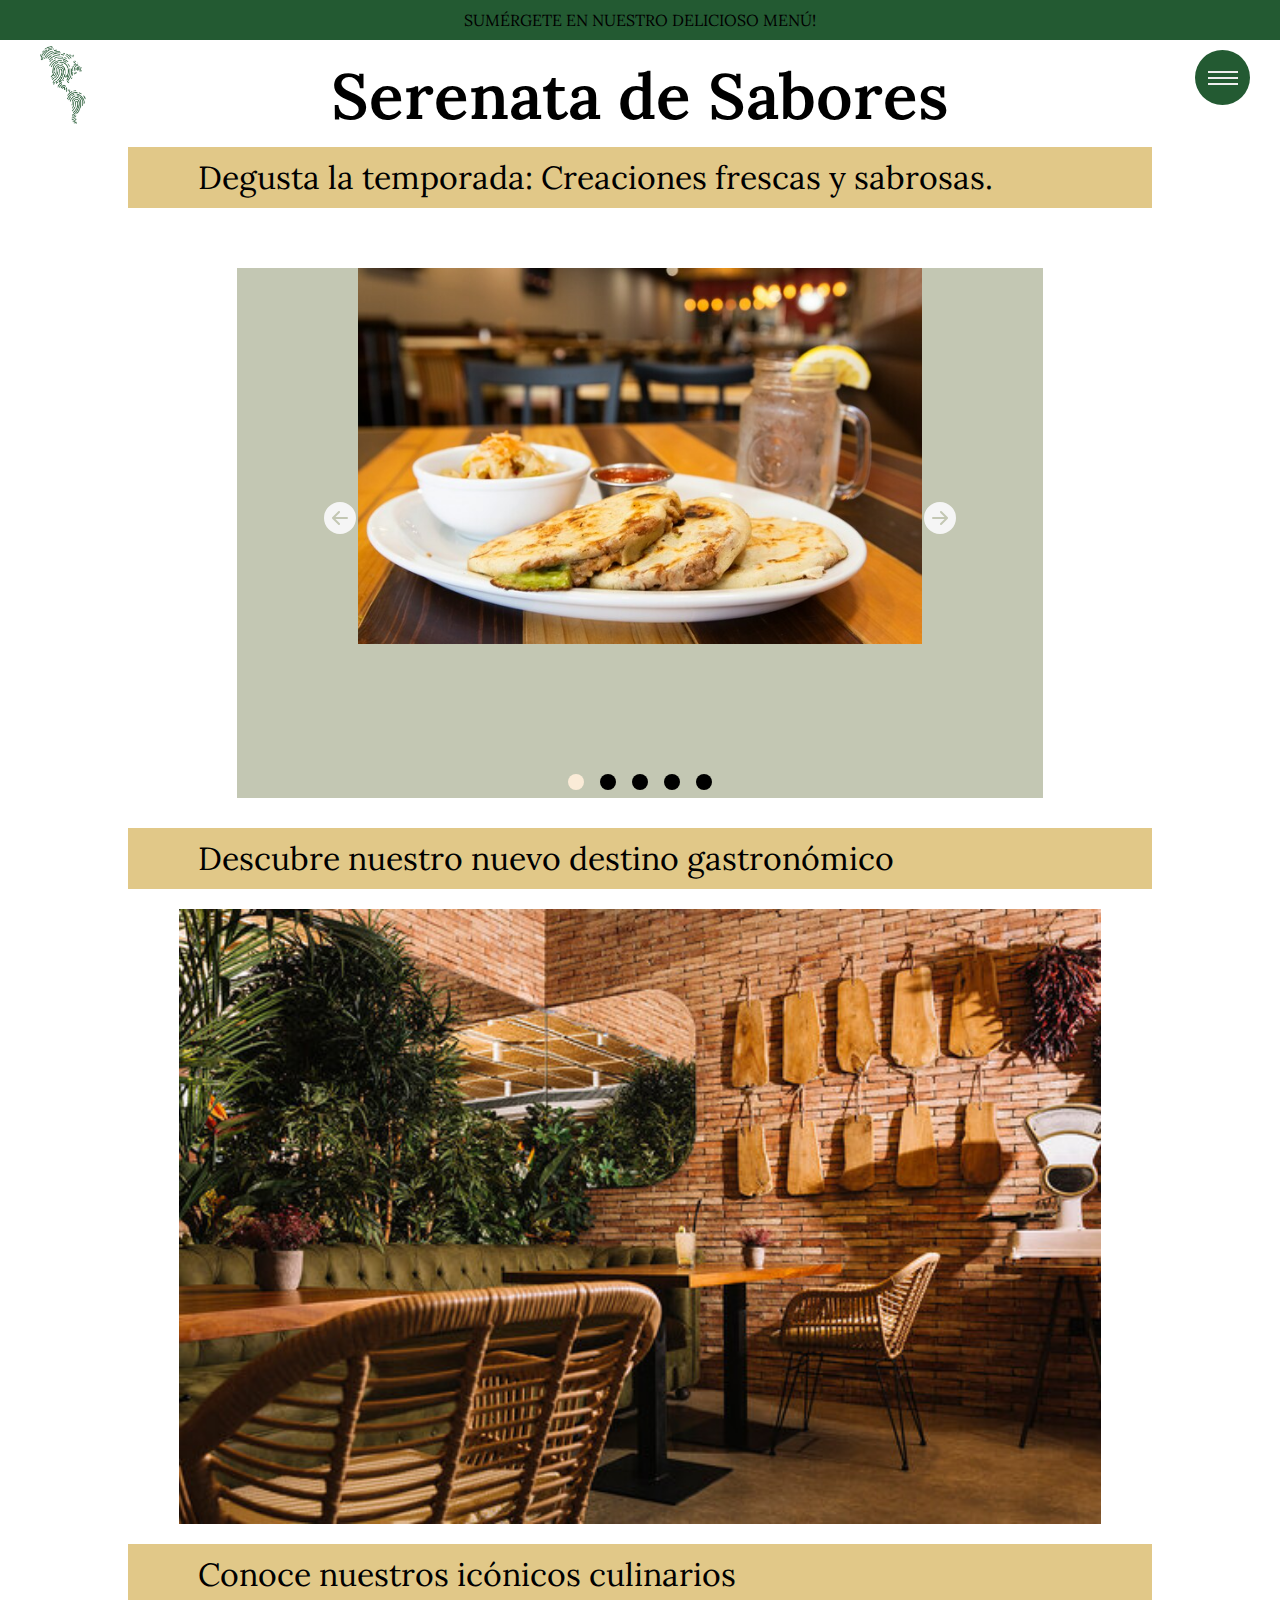
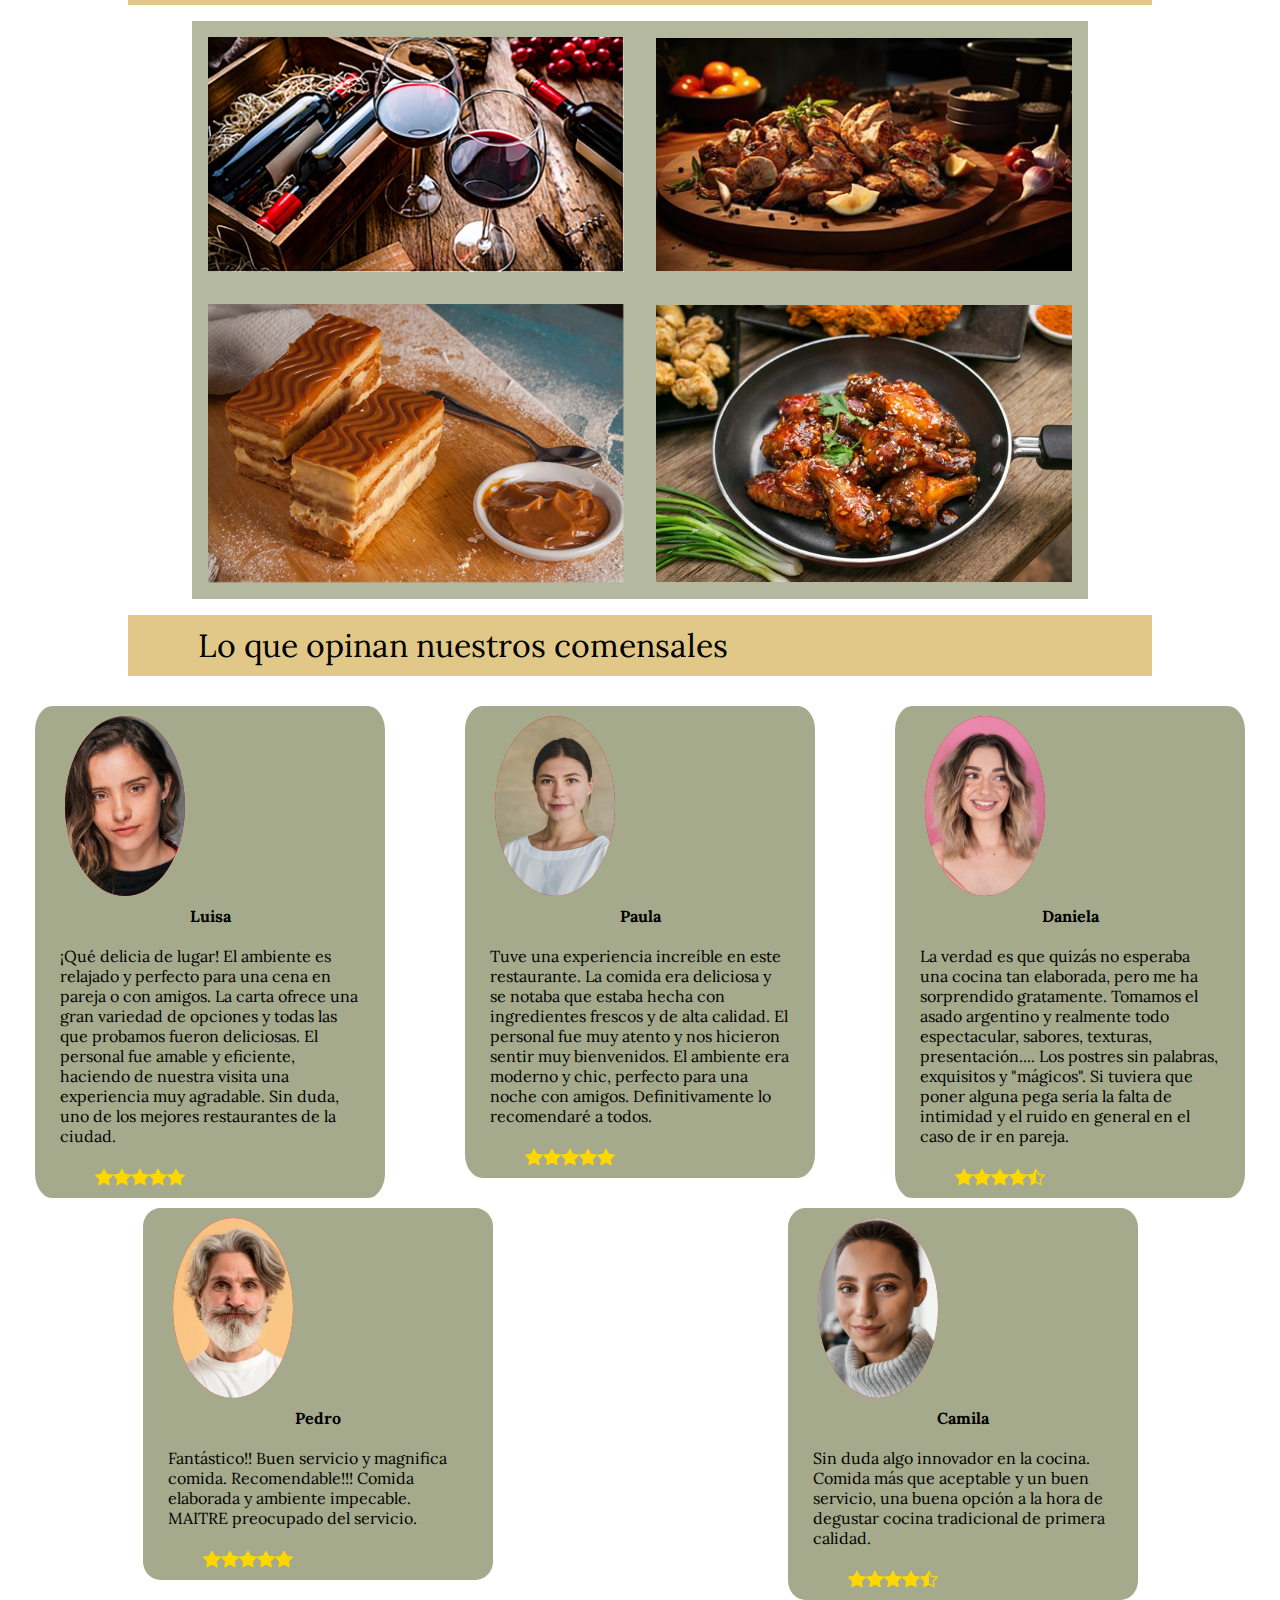
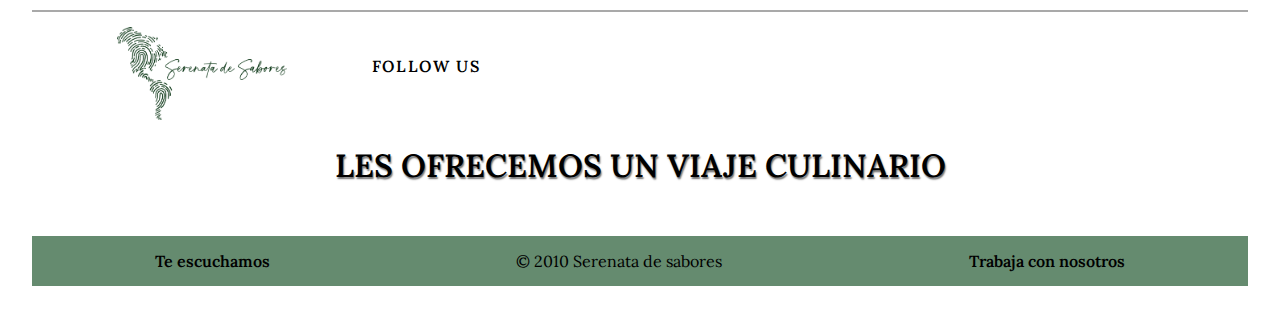
<file: index.html>
<!DOCTYPE html>
<html lang="en">
<head>
    <meta charset="UTF-8">
    <meta name="viewport" content="width=device-width, initial-scale=1.0">
    
    <!-- Primary Meta Tags -->
    <title>Serenata de Sabores - Exquisito viaje culinario por América.</title>
    <meta name="title" content="Serenata de Sabores - Exquisito viaje culinario por América." />
    <meta name="description" content="Saborea lo mejor de América con Serenata de Sabores. Acompáñanos en una aventura culinaria que deleitará tu paladar y tus sentidos." />

    <!-- Open Graph / Facebook -->
    <meta property="og:type" content="website" />
    <meta property="og:url" content="https://bivi15.github.io/serenatadesabores/index.html" />
    <meta property="og:title" content="Serenata de Sabores - Exquisito viaje culinario por América." />
    <meta property="og:description" content="Saborea lo mejor de América con Serenata de Sabores. Acompáñanos en una aventura culinaria que deleitará tu paladar y tus sentidos." />
    <meta property="og:image" content="https://metatags.io/images/meta-tags.png" />

    <!-- Twitter -->
    <meta property="twitter:card" content="summary_large_image" />
    <meta property="twitter:url" content="https://bivi15.github.io/serenatadesabores/index.html" />
    <meta property="twitter:title" content="Serenata de Sabores - Exquisito viaje culinario por América." />
    <meta property="twitter:description" content="Saborea lo mejor de América con Serenata de Sabores. Acompáñanos en una aventura culinaria que deleitará tu paladar y tus sentidos." />
    <meta property="twitter:image" content="https://metatags.io/images/meta-tags.png" />

    <!-- Meta Tags Generated with https://metatags.io -->

    <link rel="stylesheet" href="css/index.css">
    <script src="js/index.js" defer></script>
    <link rel="preconnect" href="https://fonts.googleapis.com">
    <link rel="preconnect" href="https://fonts.gstatic.com" crossorigin>
    <link href="https://fonts.googleapis.com/css2?family=Lora:ital,wght@0,400..700;1,400..700&display=swap" rel="stylesheet">
</head>
<body>
    <!--El header tiene la misma distribución del Homepage-->
    <header class="header">
        <p class="header__p"><a href="platos.html" title="Menú">Sumérgete en nuestro delicioso menú!</a></p>
        <!--El nombre del restaurante va a redirigir siempre al Homepage-->
        <h1 class="header__title"><a href="index.html" title="Homepage">Serenata de Sabores</a></h1>
        <div class="header__wrapper">
            <picture class="header__picture">
                <img src="assets/logo/logo.webp" alt="Logo" class="header__logo" title="Logo">
            </picture>
            <!--El menú tipo hamburguesa se va a desplegar cubriendo toda la página y va a contar con 5 links-->
            <nav class="header__nav">
                <div class="header__menu">
                    <div class="header__line linea"></div>
                    <div class="header__line lineb"></div>
                    <div class="header__line linec"></div>
                </div>
                <div class="header__bgcover"></div>
                <ul class="header__navlist">
                    <li class="header__navitem">
                        <a href="ubicaciones.html" class="header__navlink" title="Ubicación">Ubicación</a>
                    </li>
                    <li class="header__navitem">
                        <a href="somos.html" class="header__navlink" title="Somos">Quiénes somos</a>
                    </li>
                    <li class="header__navitem">
                        <a href="ayudante.html" class="header__navlink" title="Ayudante">Ayudante de cocina</a>
                    </li>
                    <li class="header__navitem">
                        <a href="platos.html" class="header__navlink" title="Menú">Menú</a>
                    </li>
                    <li class="header__navitem">
                        <a href="contacto.html" class="header__navlink" title="Contacto">Contacto</a>
                    </li>
                </ul>
            </nav>
        </div>
    </header>
    <!--El main se va a dividir en cuatro secciones.-->
    <main class="main">
        <!--En la primera sección se va a mostrar un slider de 5 fotos de los platos de temporada del restaurante.-->
        <section class="partes temporada">
            <h2 class="partes__titulo">Degusta la temporada: Creaciones frescas y sabrosas.</h2>
            <div class="temporada__slider">
                <!--Container de las imágenes-->
                <div class="temporada__container">
                    <img src="assets/temporada/pupusa_temporada.jpg" alt="Pupusa" class="temporada__img isVisible" title="Pupusa" loading="lazy">
                    <img src="assets/temporada/poutine_temporada.jpg" alt="Poutine" class="temporada__img" title="Poutine" loading="lazy">
                    <img src="assets/temporada/ropa_vieja_temporada.jpg" alt="Ropa" class="temporada__img" title="Ropa" loading="lazy">
                    <img src="assets/temporada/pina_colada_temporada.jpg" alt="Colada" class="temporada__img" title="Colada" loading="lazy">
                    <img src="assets/temporada/butter_tarts_temporada.jpg" alt="Butter" class="temporada__img" title="Butter" loading="lazy">
                </div>
                <!--Botones de siguiente y anterior-->
                <button class="temporada__arrow arrownext" title="arrow">
                    <svg xmlns="http://www.w3.org/2000/svg" width="16" height="16" fill="currentColor" class="bi bi-arrow-right-circle-fill" viewBox="0 0 16 16">
                    <path d="M8 0a8 8 0 1 1 0 16A8 8 0 0 1 8 0M4.5 7.5a.5.5 0 0 0 0 1h5.793l-2.147 2.146a.5.5 0 0 0 .708.708l3-3a.5.5 0 0 0 0-.708l-3-3a.5.5 0 1 0-.708.708L10.293 7.5z"/>
                  </svg>
                </button>
                <button class="temporada__arrow arrowprev" title="arrow">
                    <svg xmlns="http://www.w3.org/2000/svg" width="16" height="16" fill="currentColor" class="bi bi-arrow-left-circle-fill" viewBox="0 0 16 16">
                    <path d="M8 0a8 8 0 1 0 0 16A8 8 0 0 0 8 0m3.5 7.5a.5.5 0 0 1 0 1H5.707l2.147 2.146a.5.5 0 0 1-.708.708l-3-3a.5.5 0 0 1 0-.708l3-3a.5.5 0 1 1 .708.708L5.707 7.5z"/>
                  </svg>
                </button>
                <!--Botones circulares de abajo-->
                <ul class="temporada__ul">
                    <li class="temporada__li">
                        <button class="temporada__btn esActive" title="punto"></button>
                    </li>
                    <li class="temporada__li">
                        <button class="temporada__btn" title="punto"></button>
                    </li>
                    <li class="temporada__li">
                        <button class="temporada__btn" title="punto"></button>
                    </li>
                    <li class="temporada__li">
                        <button class="temporada__btn" title="punto"></button>
                    </li>
                    <li class="temporada__li">
                        <button class="temporada__btn" title="punto"></button>
                    </li>
                </ul>
            </div>
        </section>
        <!--En la segunda sección se va a mostrar una fotografía del nuevo restaurante que se abrió.-->
        <section class="partes restaurante">
            <h2 class="partes__titulo">Descubre nuestro nuevo destino gastronómico</h2>
            <picture class="restaurante__picture">
                <img src="assets/somos/cocktail_wooden_restaurant.jpg" alt="Restaurante" class="restaurante__img" title="Restaurante" loading="lazy">
            </picture>
        </section>
        <!--En la tercera sección se va a mostrar un lightbox de los 4 platos icónicos del restaurante.-->
        <section class="partes iconicos">
            <h2 class="partes__titulo">Conoce nuestros icónicos culinarios</h2>
            <div class="iconicos__grid">
                <img src="assets/iconicos/malbec_iconicos.jpg" alt="Malbec" class="iconicos__img" title="Malbec" loading="lazy">
                <img src="assets/iconicos/jerck_chicken_iconicos.jpg" alt="Jerck" class="iconicos__img" title="Jerck" loading="lazy">
                <img src="assets/iconicos/milhoja_iconicos.png" alt="Milhojas" class="iconicos__img" title="Milhojas" loading="lazy">
                <img src="assets/iconicos/bufalo_wings_iconicos.jpg" alt="Bufalo" class="iconicos__img" title="Bufalo" loading="lazy">
            </div>
            <div class="iconicos__lightbox">
                <img src="assets/iconicos/malbec_iconicos.jpg" alt="Fotos" class="lightbox__img" title="Fotos" loading="lazy">
                <button class="lightbox__btn" title="equis">&#10006;</button>
            </div>
        </section>
        <!--En la última sección se va a mostrar 5 cards de reseñas de los comensales.-->
        <section class="parrtes comentarios">
            <h2 class="partes__titulo">Lo que opinan nuestros comensales</h2>
            <div class="comentarios__container">
                <div class="comentarios__cards">
                    <picture class="comentarios__picture">
                        <img src="assets/rostros/luisa.jpg" alt="Luisa" class="comentarios__imgprofile" title="Luisa" loading="lazy">
                    </picture>
                    <h3 class="comentarios__user">Luisa</h3>
                    <p class="comentarios__opinion">¡Qué delicia de lugar! El ambiente es relajado y perfecto para una cena en pareja o con amigos. La carta ofrece una gran variedad de opciones y todas las que probamos fueron deliciosas. El personal fue amable y eficiente, haciendo de nuestra visita una experiencia muy agradable. Sin duda, uno de los mejores restaurantes de la ciudad.</p>
                    <div class="comentarios__puntos">
                        <svg xmlns="http://www.w3.org/2000/svg" width="16" height="16" fill="currentColor" class="bi bi-star-fill star" viewBox="0 0 16 16">
                        <path d="M3.612 15.443c-.386.198-.824-.149-.746-.592l.83-4.73L.173 6.765c-.329-.314-.158-.888.283-.95l4.898-.696L7.538.792c.197-.39.73-.39.927 0l2.184 4.327 4.898.696c.441.062.612.636.282.95l-3.522 3.356.83 4.73c.078.443-.36.79-.746.592L8 13.187l-4.389 2.256z"/>
                        </svg>
                        <svg xmlns="http://www.w3.org/2000/svg" width="16" height="16" fill="currentColor" class="bi bi-star-fill star" viewBox="0 0 16 16">
                        <path d="M3.612 15.443c-.386.198-.824-.149-.746-.592l.83-4.73L.173 6.765c-.329-.314-.158-.888.283-.95l4.898-.696L7.538.792c.197-.39.73-.39.927 0l2.184 4.327 4.898.696c.441.062.612.636.282.95l-3.522 3.356.83 4.73c.078.443-.36.79-.746.592L8 13.187l-4.389 2.256z"/>
                        </svg>
                        <svg xmlns="http://www.w3.org/2000/svg" width="16" height="16" fill="currentColor" class="bi bi-star-fill star" viewBox="0 0 16 16">
                        <path d="M3.612 15.443c-.386.198-.824-.149-.746-.592l.83-4.73L.173 6.765c-.329-.314-.158-.888.283-.95l4.898-.696L7.538.792c.197-.39.73-.39.927 0l2.184 4.327 4.898.696c.441.062.612.636.282.95l-3.522 3.356.83 4.73c.078.443-.36.79-.746.592L8 13.187l-4.389 2.256z"/>
                        </svg>
                        <svg xmlns="http://www.w3.org/2000/svg" width="16" height="16" fill="currentColor" class="bi bi-star-fill star" viewBox="0 0 16 16">
                        <path d="M3.612 15.443c-.386.198-.824-.149-.746-.592l.83-4.73L.173 6.765c-.329-.314-.158-.888.283-.95l4.898-.696L7.538.792c.197-.39.73-.39.927 0l2.184 4.327 4.898.696c.441.062.612.636.282.95l-3.522 3.356.83 4.73c.078.443-.36.79-.746.592L8 13.187l-4.389 2.256z"/>
                        </svg>
                        <svg xmlns="http://www.w3.org/2000/svg" width="16" height="16" fill="currentColor" class="bi bi-star-fill star" viewBox="0 0 16 16">
                        <path d="M3.612 15.443c-.386.198-.824-.149-.746-.592l.83-4.73L.173 6.765c-.329-.314-.158-.888.283-.95l4.898-.696L7.538.792c.197-.39.73-.39.927 0l2.184 4.327 4.898.696c.441.062.612.636.282.95l-3.522 3.356.83 4.73c.078.443-.36.79-.746.592L8 13.187l-4.389 2.256z"/>
                        </svg>
                    </div>
                </div>
                <div class="comentarios__cards">
                    <picture class="comentarios__picture">
                        <img src="assets/rostros/paula.jpg" alt="Paula" class="comentarios__imgprofile" title="Paula" loading="lazy">
                    </picture>
                    <h3 class="comentarios__user">Paula</h3>
                    <p class="comentarios__opinion">Tuve una experiencia increíble en este restaurante. La comida era deliciosa y se notaba que estaba hecha con ingredientes frescos y de alta calidad. El personal fue muy atento y nos hicieron sentir muy bienvenidos. El ambiente era moderno y chic, perfecto para una noche con amigos. Definitivamente lo recomendaré a todos.</p>
                    <div class="comentarios__puntos">
                        <svg xmlns="http://www.w3.org/2000/svg" width="16" height="16" fill="currentColor" class="bi bi-star-fill star" viewBox="0 0 16 16">
                        <path d="M3.612 15.443c-.386.198-.824-.149-.746-.592l.83-4.73L.173 6.765c-.329-.314-.158-.888.283-.95l4.898-.696L7.538.792c.197-.39.73-.39.927 0l2.184 4.327 4.898.696c.441.062.612.636.282.95l-3.522 3.356.83 4.73c.078.443-.36.79-.746.592L8 13.187l-4.389 2.256z"/>
                        </svg>
                        <svg xmlns="http://www.w3.org/2000/svg" width="16" height="16" fill="currentColor" class="bi bi-star-fill star" viewBox="0 0 16 16">
                        <path d="M3.612 15.443c-.386.198-.824-.149-.746-.592l.83-4.73L.173 6.765c-.329-.314-.158-.888.283-.95l4.898-.696L7.538.792c.197-.39.73-.39.927 0l2.184 4.327 4.898.696c.441.062.612.636.282.95l-3.522 3.356.83 4.73c.078.443-.36.79-.746.592L8 13.187l-4.389 2.256z"/>
                        </svg>
                        <svg xmlns="http://www.w3.org/2000/svg" width="16" height="16" fill="currentColor" class="bi bi-star-fill star" viewBox="0 0 16 16">
                        <path d="M3.612 15.443c-.386.198-.824-.149-.746-.592l.83-4.73L.173 6.765c-.329-.314-.158-.888.283-.95l4.898-.696L7.538.792c.197-.39.73-.39.927 0l2.184 4.327 4.898.696c.441.062.612.636.282.95l-3.522 3.356.83 4.73c.078.443-.36.79-.746.592L8 13.187l-4.389 2.256z"/>
                        </svg>
                        <svg xmlns="http://www.w3.org/2000/svg" width="16" height="16" fill="currentColor" class="bi bi-star-fill star" viewBox="0 0 16 16">
                        <path d="M3.612 15.443c-.386.198-.824-.149-.746-.592l.83-4.73L.173 6.765c-.329-.314-.158-.888.283-.95l4.898-.696L7.538.792c.197-.39.73-.39.927 0l2.184 4.327 4.898.696c.441.062.612.636.282.95l-3.522 3.356.83 4.73c.078.443-.36.79-.746.592L8 13.187l-4.389 2.256z"/>
                        </svg>
                        <svg xmlns="http://www.w3.org/2000/svg" width="16" height="16" fill="currentColor" class="bi bi-star-fill star" viewBox="0 0 16 16">
                        <path d="M3.612 15.443c-.386.198-.824-.149-.746-.592l.83-4.73L.173 6.765c-.329-.314-.158-.888.283-.95l4.898-.696L7.538.792c.197-.39.73-.39.927 0l2.184 4.327 4.898.696c.441.062.612.636.282.95l-3.522 3.356.83 4.73c.078.443-.36.79-.746.592L8 13.187l-4.389 2.256z"/>
                        </svg>
                    </div>
                </div>
                <div class="comentarios__cards">
                    <picture class="comentarios__picture">
                        <img src="assets/rostros/daniela.jpg" alt="Daniela" class="comentarios__imgprofile" title="Daniela" loading="lazy">
                    </picture>
                    <h3 class="comentarios__user">Daniela</h3>
                    <p class="comentarios__opinion">La verdad es que quizás no esperaba una cocina tan elaborada, pero me ha sorprendido gratamente. Tomamos el asado argentino y realmente todo espectacular, sabores, texturas, presentación.... Los postres sin palabras, exquisitos y "mágicos". Si tuviera que poner alguna pega sería la falta de intimidad y el ruido en general en el caso de ir en pareja.</p>
                    <div class="comentarios__puntos">
                        <svg xmlns="http://www.w3.org/2000/svg" width="16" height="16" fill="currentColor" class="bi bi-star-fill star" viewBox="0 0 16 16">
                            <path d="M3.612 15.443c-.386.198-.824-.149-.746-.592l.83-4.73L.173 6.765c-.329-.314-.158-.888.283-.95l4.898-.696L7.538.792c.197-.39.73-.39.927 0l2.184 4.327 4.898.696c.441.062.612.636.282.95l-3.522 3.356.83 4.73c.078.443-.36.79-.746.592L8 13.187l-4.389 2.256z"/>
                        </svg>
                        <svg xmlns="http://www.w3.org/2000/svg" width="16" height="16" fill="currentColor" class="bi bi-star-fill star" viewBox="0 0 16 16">
                            <path d="M3.612 15.443c-.386.198-.824-.149-.746-.592l.83-4.73L.173 6.765c-.329-.314-.158-.888.283-.95l4.898-.696L7.538.792c.197-.39.73-.39.927 0l2.184 4.327 4.898.696c.441.062.612.636.282.95l-3.522 3.356.83 4.73c.078.443-.36.79-.746.592L8 13.187l-4.389 2.256z"/>
                        </svg>
                        <svg xmlns="http://www.w3.org/2000/svg" width="16" height="16" fill="currentColor" class="bi bi-star-fill star" viewBox="0 0 16 16">
                            <path d="M3.612 15.443c-.386.198-.824-.149-.746-.592l.83-4.73L.173 6.765c-.329-.314-.158-.888.283-.95l4.898-.696L7.538.792c.197-.39.73-.39.927 0l2.184 4.327 4.898.696c.441.062.612.636.282.95l-3.522 3.356.83 4.73c.078.443-.36.79-.746.592L8 13.187l-4.389 2.256z"/>
                        </svg>
                        <svg xmlns="http://www.w3.org/2000/svg" width="16" height="16" fill="currentColor" class="bi bi-star-fill star" viewBox="0 0 16 16">
                        <path d="M3.612 15.443c-.386.198-.824-.149-.746-.592l.83-4.73L.173 6.765c-.329-.314-.158-.888.283-.95l4.898-.696L7.538.792c.197-.39.73-.39.927 0l2.184 4.327 4.898.696c.441.062.612.636.282.95l-3.522 3.356.83 4.73c.078.443-.36.79-.746.592L8 13.187l-4.389 2.256z"/>
                        </svg>
                        <svg xmlns="http://www.w3.org/2000/svg" width="16" height="16" fill="currentColor" class="bi bi-star-half star" viewBox="0 0 16 16">
                        <path d="M5.354 5.119 7.538.792A.52.52 0 0 1 8 .5c.183 0 .366.097.465.292l2.184 4.327 4.898.696A.54.54 0 0 1 16 6.32a.55.55 0 0 1-.17.445l-3.523 3.356.83 4.73c.078.443-.36.79-.746.592L8 13.187l-4.389 2.256a.5.5 0 0 1-.146.05c-.342.06-.668-.254-.6-.642l.83-4.73L.173 6.765a.55.55 0 0 1-.172-.403.6.6 0 0 1 .085-.302.51.51 0 0 1 .37-.245zM8 12.027a.5.5 0 0 1 .232.056l3.686 1.894-.694-3.957a.56.56 0 0 1 .162-.505l2.907-2.77-4.052-.576a.53.53 0 0 1-.393-.288L8.001 2.223 8 2.226z"/>
                        </svg>
                    </div>
                </div>
                <div class="comentarios__cards">
                    <picture class="comentarios__picture">
                        <img src="assets/rostros/pedro.jpg" alt="Pedro" class="comentarios__imgprofile" title="Pedro" loading="lazy">
                    </picture>
                    <h3 class="comentarios__user">Pedro</h3>
                    <p class="comentarios__opinion">Fantástico!! Buen servicio y magnifica comida. Recomendable!!! Comida elaborada y ambiente impecable. MAITRE preocupado del servicio.</p>
                    <div class="comentarios__puntos">
                        <svg xmlns="http://www.w3.org/2000/svg" width="16" height="16" fill="currentColor" class="bi bi-star-fill star" viewBox="0 0 16 16">
                        <path d="M3.612 15.443c-.386.198-.824-.149-.746-.592l.83-4.73L.173 6.765c-.329-.314-.158-.888.283-.95l4.898-.696L7.538.792c.197-.39.73-.39.927 0l2.184 4.327 4.898.696c.441.062.612.636.282.95l-3.522 3.356.83 4.73c.078.443-.36.79-.746.592L8 13.187l-4.389 2.256z"/>
                        </svg>
                        <svg xmlns="http://www.w3.org/2000/svg" width="16" height="16" fill="currentColor" class="bi bi-star-fill star" viewBox="0 0 16 16">
                        <path d="M3.612 15.443c-.386.198-.824-.149-.746-.592l.83-4.73L.173 6.765c-.329-.314-.158-.888.283-.95l4.898-.696L7.538.792c.197-.39.73-.39.927 0l2.184 4.327 4.898.696c.441.062.612.636.282.95l-3.522 3.356.83 4.73c.078.443-.36.79-.746.592L8 13.187l-4.389 2.256z"/>
                        </svg>
                        <svg xmlns="http://www.w3.org/2000/svg" width="16" height="16" fill="currentColor" class="bi bi-star-fill star" viewBox="0 0 16 16">
                        <path d="M3.612 15.443c-.386.198-.824-.149-.746-.592l.83-4.73L.173 6.765c-.329-.314-.158-.888.283-.95l4.898-.696L7.538.792c.197-.39.73-.39.927 0l2.184 4.327 4.898.696c.441.062.612.636.282.95l-3.522 3.356.83 4.73c.078.443-.36.79-.746.592L8 13.187l-4.389 2.256z"/>
                        </svg>
                        <svg xmlns="http://www.w3.org/2000/svg" width="16" height="16" fill="currentColor" class="bi bi-star-fill star" viewBox="0 0 16 16">
                        <path d="M3.612 15.443c-.386.198-.824-.149-.746-.592l.83-4.73L.173 6.765c-.329-.314-.158-.888.283-.95l4.898-.696L7.538.792c.197-.39.73-.39.927 0l2.184 4.327 4.898.696c.441.062.612.636.282.95l-3.522 3.356.83 4.73c.078.443-.36.79-.746.592L8 13.187l-4.389 2.256z"/>
                        </svg>
                        <svg xmlns="http://www.w3.org/2000/svg" width="16" height="16" fill="currentColor" class="bi bi-star-fill star" viewBox="0 0 16 16">
                        <path d="M3.612 15.443c-.386.198-.824-.149-.746-.592l.83-4.73L.173 6.765c-.329-.314-.158-.888.283-.95l4.898-.696L7.538.792c.197-.39.73-.39.927 0l2.184 4.327 4.898.696c.441.062.612.636.282.95l-3.522 3.356.83 4.73c.078.443-.36.79-.746.592L8 13.187l-4.389 2.256z"/>
                        </svg>
                    </div>
                </div>
                <div class="comentarios__cards">
                    <picture class="comentarios__picture">
                        <img src="assets/rostros/camila.jpg" alt="Camila" class="comentarios__imgprofile" title="Camila" loading="lazy">
                    </picture>
                    <h3 class="comentarios__user">Camila</h3>
                    <p class="comentarios__opinion">Sin duda algo innovador en la cocina. Comida más que aceptable y un buen servicio, una buena opción a la hora de degustar cocina tradicional de primera calidad.</p>
                    <div class="comentarios__puntos">
                        <svg xmlns="http://www.w3.org/2000/svg" width="16" height="16" fill="currentColor" class="bi bi-star-fill star" viewBox="0 0 16 16">
                            <path d="M3.612 15.443c-.386.198-.824-.149-.746-.592l.83-4.73L.173 6.765c-.329-.314-.158-.888.283-.95l4.898-.696L7.538.792c.197-.39.73-.39.927 0l2.184 4.327 4.898.696c.441.062.612.636.282.95l-3.522 3.356.83 4.73c.078.443-.36.79-.746.592L8 13.187l-4.389 2.256z"/>
                        </svg>
                        <svg xmlns="http://www.w3.org/2000/svg" width="16" height="16" fill="currentColor" class="bi bi-star-fill star" viewBox="0 0 16 16">
                            <path d="M3.612 15.443c-.386.198-.824-.149-.746-.592l.83-4.73L.173 6.765c-.329-.314-.158-.888.283-.95l4.898-.696L7.538.792c.197-.39.73-.39.927 0l2.184 4.327 4.898.696c.441.062.612.636.282.95l-3.522 3.356.83 4.73c.078.443-.36.79-.746.592L8 13.187l-4.389 2.256z"/>
                        </svg>
                        <svg xmlns="http://www.w3.org/2000/svg" width="16" height="16" fill="currentColor" class="bi bi-star-fill star" viewBox="0 0 16 16">
                            <path d="M3.612 15.443c-.386.198-.824-.149-.746-.592l.83-4.73L.173 6.765c-.329-.314-.158-.888.283-.95l4.898-.696L7.538.792c.197-.39.73-.39.927 0l2.184 4.327 4.898.696c.441.062.612.636.282.95l-3.522 3.356.83 4.73c.078.443-.36.79-.746.592L8 13.187l-4.389 2.256z"/>
                        </svg>
                        <svg xmlns="http://www.w3.org/2000/svg" width="16" height="16" fill="currentColor" class="bi bi-star-fill star" viewBox="0 0 16 16">
                            <path d="M3.612 15.443c-.386.198-.824-.149-.746-.592l.83-4.73L.173 6.765c-.329-.314-.158-.888.283-.95l4.898-.696L7.538.792c.197-.39.73-.39.927 0l2.184 4.327 4.898.696c.441.062.612.636.282.95l-3.522 3.356.83 4.73c.078.443-.36.79-.746.592L8 13.187l-4.389 2.256z"/>
                        </svg>
                        <svg xmlns="http://www.w3.org/2000/svg" width="16" height="16" fill="currentColor" class="bi bi-star-half star" viewBox="0 0 16 16">
                        <path d="M5.354 5.119 7.538.792A.52.52 0 0 1 8 .5c.183 0 .366.097.465.292l2.184 4.327 4.898.696A.54.54 0 0 1 16 6.32a.55.55 0 0 1-.17.445l-3.523 3.356.83 4.73c.078.443-.36.79-.746.592L8 13.187l-4.389 2.256a.5.5 0 0 1-.146.05c-.342.06-.668-.254-.6-.642l.83-4.73L.173 6.765a.55.55 0 0 1-.172-.403.6.6 0 0 1 .085-.302.51.51 0 0 1 .37-.245zM8 12.027a.5.5 0 0 1 .232.056l3.686 1.894-.694-3.957a.56.56 0 0 1 .162-.505l2.907-2.77-4.052-.576a.53.53 0 0 1-.393-.288L8.001 2.223 8 2.226z"/>
                        </svg>
                    </div>
                </div>          
            </div>
        </section>
    </main>
    <!--El footer va tres partes dividas en con la parte a (Logo y las redes sociales), el slogan y la parte b (dos links a la página de contacto y el copyright)-->
    <footer class="footer">
        <!--En la primera parte está el logo y las redes sociales-->
        <div class="footer__partea">
            <picture class="footer__picture">
                <img src="assets/logo/logotipo.webp" alt="Logo" class="footer__logo" title="Logo">
            </picture>
            <!--Las redes sociales van a ser puestas como un menú de navegación-->
            <div class="footer__redes redes">
                <div class="redes__wrapper">
                    <div class="redes__menu">
                        <div class="redes__follow">Follow us</div>
                        <div class="redes__line"></div>
                        <div class="redes__nav"> 
                            <a href="https://www.facebook.com/" class="redes__link" title="Facebook" target="_blank" rel="noreferrer">Facebook</a>
                            <a href="https://www.instagram.com/" class="redes__link" title="Instagram" target="_blank" rel="noreferrer">Instagram</a>
                            <a href="https://x.com/i/flow/login" class="redes__link" title="Twitter" target="_blank" rel="noreferrer">Twitter</a>
                            <a href="https://www.youtube.com/" class="redes__link" title="Youtube" target="_blank" rel="noreferrer">Youtube</a>
                        </div>
                    </div>
                </div>
            </div>
        </div>
        <!--En la segunda parte está el slogan del restaurante-->
        <h3 class="footer__slogan">Les ofrecemos un viaje culinario</h3>
        <!--En la tercera parte estarán las partes para trabajar en el restaurante, dejar reseñas y el copyright-->
        <div class="footer__parteb">
            <p class="footer__opinion"><a href="contacto.html" title="Escuchamos">Te escuchamos</a></p>
            <p class="footer__copy">© 2010 Serenata de sabores</p>
            <p class="footer__trabaja"><a href="contacto.html" title="Trabaja">Trabaja con nosotros</a></p>
        </div>
    </footer>
</body>
</html>
</file>
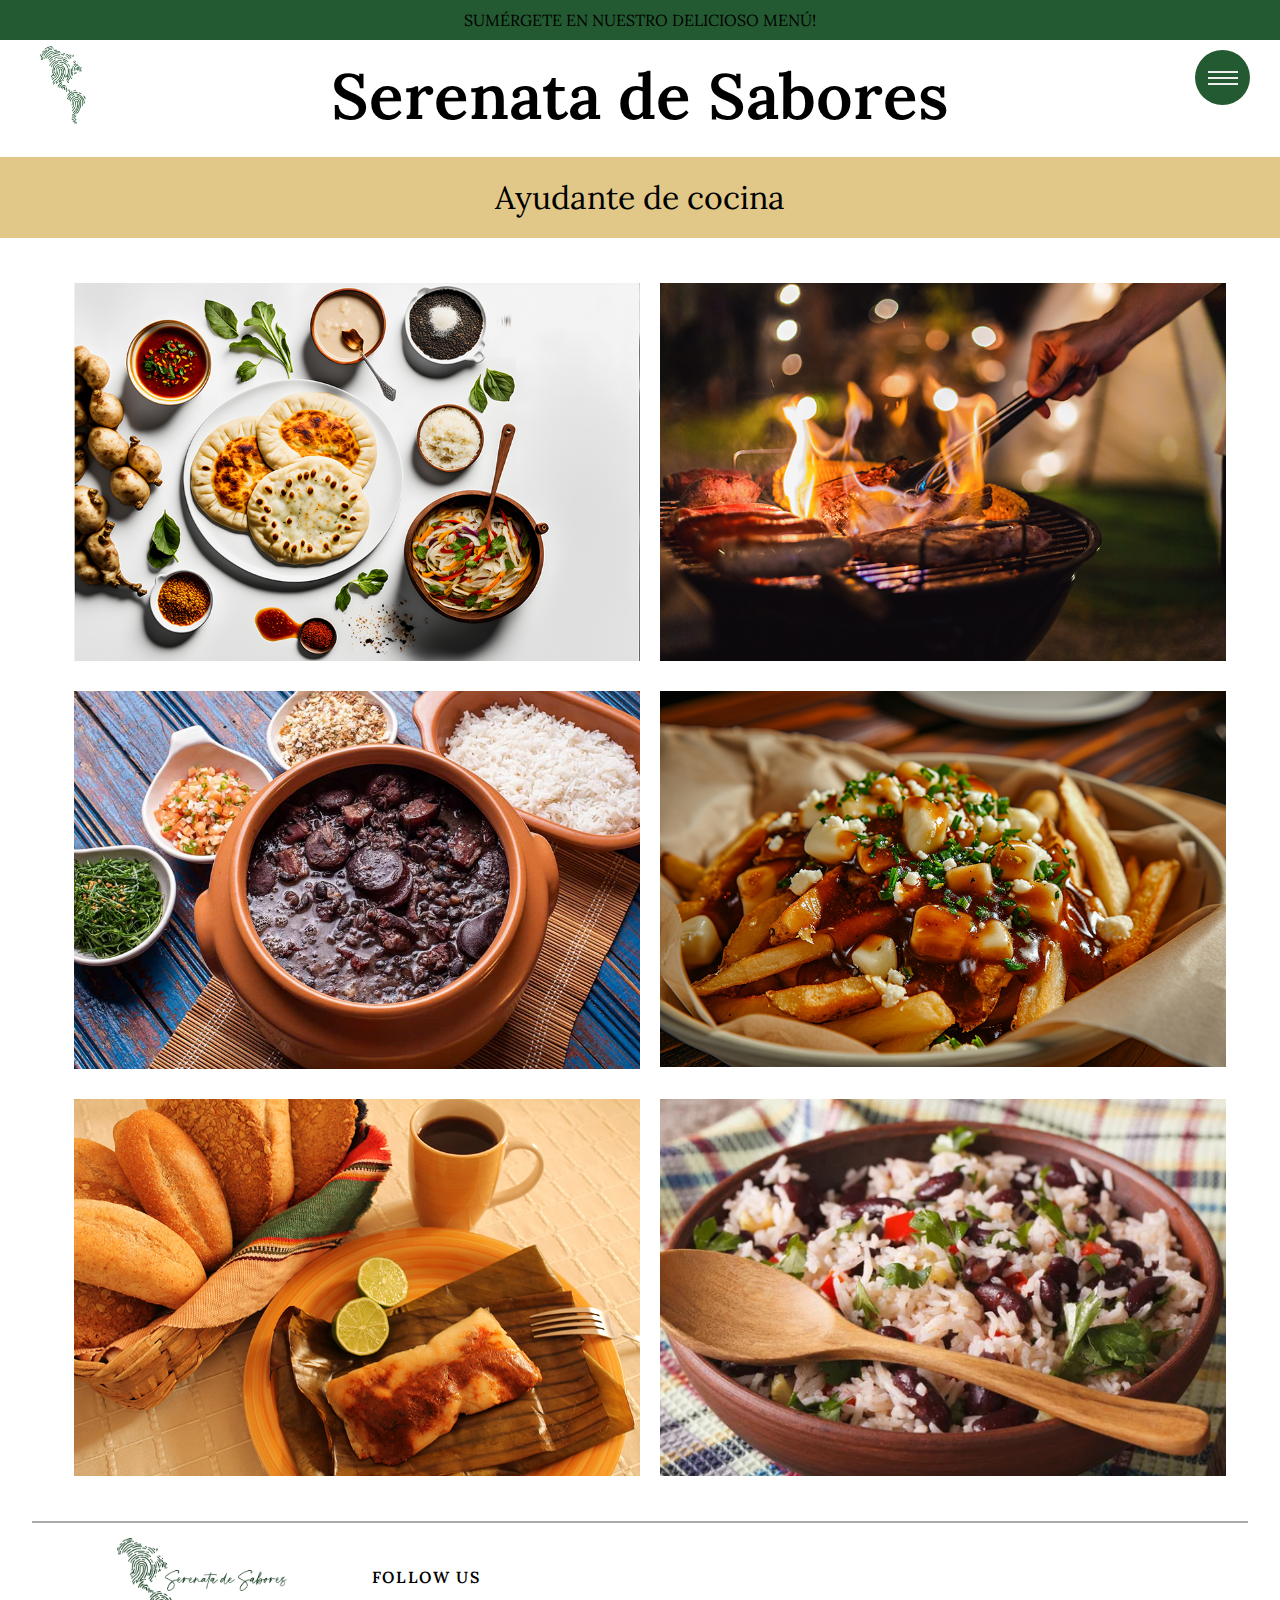
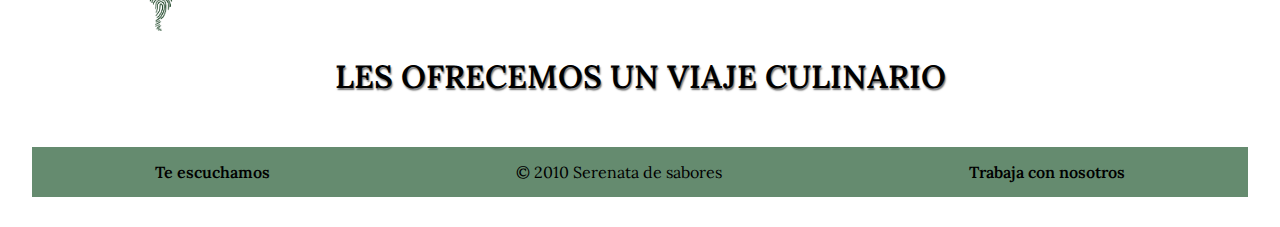
<file: ayudante.html>
<!DOCTYPE html>
<html lang="en">
<head>
    <meta charset="UTF-8">
    <meta name="viewport" content="width=device-width, initial-scale=1.0">

    <!-- Primary Meta Tags -->
    <title>Serenata de Sabores - Consejos de expertos para preparar delicias.</title>
    <meta name="title" content="Serenata de Sabores - Consejos de expertos para preparar delicias." />
    <meta name="description" content="Obtenga consejos de expertos y secretos de Serenata de Sabores para preparar nuestros platos en casa. Mejore sus habilidades culinarias con nuestros consejos." />

    <!-- Open Graph / Facebook -->
    <meta property="og:type" content="website" />
    <meta property="og:url" content="https://bivi15.github.io/serenatadesabores/ayudante.html" />
    <meta property="og:title" content="Serenata de Sabores - Consejos de expertos para preparar delicias." />
    <meta property="og:description" content="Obtenga consejos de expertos y secretos de Serenata de Sabores para preparar nuestros platos en casa. Mejore sus habilidades culinarias con nuestros consejos." />
    <meta property="og:image" content="https://metatags.io/images/meta-tags.png" />

    <!-- Twitter -->
    <meta property="twitter:card" content="summary_large_image" />
    <meta property="twitter:url" content="https://bivi15.github.io/serenatadesabores/ayudante.html" />
    <meta property="twitter:title" content="Serenata de Sabores - Consejos de expertos para preparar delicias." />
    <meta property="twitter:description" content="Obtenga consejos de expertos y secretos de Serenata de Sabores para preparar nuestros platos en casa. Mejore sus habilidades culinarias con nuestros consejos." />
    <meta property="twitter:image" content="https://metatags.io/images/meta-tags.png" />

    <!-- Meta Tags Generated with https://metatags.io -->

    <link rel="stylesheet" href="css/index.css">
    <script src="js/menu_hamburguesa.js" defer></script>
    <link rel="preconnect" href="https://fonts.googleapis.com">
    <link rel="preconnect" href="https://fonts.gstatic.com" crossorigin>
    <link href="https://fonts.googleapis.com/css2?family=Lora:ital,wght@0,400..700;1,400..700&display=swap" rel="stylesheet">
</head>
<body>
    <!--El header tiene la misma distribución del Homepage-->
    <header class="header">
        <p class="header__p"><a href="platos.html" title="Menú">Sumérgete en nuestro delicioso menú!</a></p>
        <!--El nombre del restaurante va a redirigir siempre al Homepage-->
        <h1 class="header__title"><a href="index.html" title="Homepage">Serenata de Sabores</a></h1>
        <div class="header__wrapper">
            <picture class="header__picture">
                <img src="assets/logo/logo.webp" alt="Logo" class="header__logo" title="Logo">
            </picture>
            <!--El menú tipo hamburguesa se va a desplegar cubriendo toda la página y va a contar con 5 links-->
            <nav class="header__nav">
                <div class="header__menu">
                    <div class="header__line linea"></div>
                    <div class="header__line lineb"></div>
                    <div class="header__line linec"></div>
                </div>
                <div class="header__bgcover"></div>
                <ul class="header__navlist">
                    <li class="header__navitem">
                        <a href="ubicaciones.html" class="header__navlink" title="Ubicación">Ubicación</a>
                    </li>
                    <li class="header__navitem">
                        <a href="somos.html" class="header__navlink" title="Somos">Quiénes somos</a>
                    </li>
                    <li class="header__navitem">
                        <a href="ayudante.html" class="header__navlink" title="Ayudante">Ayudante de cocina</a>
                    </li>
                    <li class="header__navitem">
                        <a href="platos.html" class="header__navlink" title="Menú">Menú</a>
                    </li>
                    <li class="header__navitem">
                        <a href="contacto.html" class="header__navlink" title="Contacto">Contacto</a>
                    </li>
                </ul>
            </nav>
        </div>
    </header>
    <!--El main va a tener el título y un grid con las fotos con un tip deee comida.-->
    <main class="main">
        <h2 class="titulo__tip">Ayudante de cocina</h2>
        <div class="tips">
            <div class="tips__container">
                <picture class="tips__picture">
                    <img src="assets/tips/pupusas.jpg" alt="Pupusa" title="Pupusa" class="tips__img">
                </picture>
                <div class="tips__texto">
                    <h3 class="tips__titulo">Pupusas</h3>
                    <p class="tips__p">Asegúrate de que la masa de maíz esté bien hidratada y el relleno sea abundante. Cocina las pupusas en una plancha a fuego medio hasta que estén doradas por ambos lados.</p>
                </div>
            </div>
            <div class="tips__container">
                <picture class="tips__picture">
                    <img src="assets/tips/barbecue.jpg" alt="Barbecue" title="Barbecue" class="tips__img">
                </picture>
                <div class="tips__texto">
                    <h3 class="tips__titulo">Barbecue</h3>
                    <p class="tips__p">Usa una combinación de humo de madera (como roble o nogal) y una cocción lenta a baja temperatura para lograr un sabor ahumado profundo y una carne tierna.</p>
                </div>
            </div>
            <div class="tips__container">
                <picture class="tips__picture">
                    <img src="assets/tips/feijoada.jpg" alt="Feijoada" title="Feijoada" class="tips__img" loading="lazy">
                </picture>
                <div class="tips__texto">
                    <h3 class="tips__titulo">Feijoada</h3>
                    <p class="tips__p">Cocina los frijoles negros a fuego lento con una variedad de carnes (como cerdo y salchichas) y especias. Sirve con arroz, naranjas y col rizada salteada.</p>
                </div>
            </div>
            <div class="tips__container">
                <picture class="tips__picture">
                    <img src="assets/tips/poutine.jpg" alt="Poutine" title="Poutine" class="tips__img" loading="lazy">
                </picture>
                <div class="tips__texto">
                    <h3 class="tips__titulo">Poutine</h3>
                    <p class="tips__p">Utiliza papas frescas cortadas a mano y fríelas dos veces para obtener una textura crujiente. Sirve con queso en grano y una salsa espesa de carne.</p>
                </div>
            </div>
            <div class="tips__container">
                <picture class="tips__picture">
                    <img src="assets/tips/tamal_guatemala.jpg" alt="Tamales" title="Tamales" class="tips__img" loading="lazy">
                </picture>
                <div class="tips__texto">
                    <h3 class="tips__titulo">Tamales de guatemala</h3>
                    <p class="tips__p">Utiliza hojas de plátano frescas para envolver los tamales y asegúrate de cocinarlos al vapor durante el tiempo adecuado para que la masa quede suave y bien cocida.</p>
                </div>
            </div>
            <div class="tips__container">
                <picture class="tips__picture">
                    <img src="assets/tips/gallo_pinto.jpg" alt="Gallo" title="Gallo" class="tips__img" loading="lazy">
                </picture>
                <div class="tips__texto">
                    <h3 class="tips__titulo">Gallo pinto</h3>
                    <p class="tips__p">Cocina el arroz y los frijoles por separado y mézclalos solo al final para que mantengan su textura. Agrega salsa Lizano para un sabor auténtico.</p>
                </div>
            </div>
        </div>
    </main>
    <!--El footer va a tener la misma distribuación que en el homepage-->
    <footer class="footer">
        <!--En la primera parte está el logo y las redes sociales-->
        <div class="footer__partea">
            <picture class="footer__picture">
                <img src="assets/logo/logotipo.webp" alt="Logo" class="footer__logo" title="Logo" loading="lazy">
            </picture>
            <!--Las redes sociales van a ser puestas como un menú de navegación-->
            <div class="footer__redes redes">
                <div class="redes__wrapper">
                    <div class="redes__menu">
                        <div class="redes__follow">Follow us</div>
                        <div class="redes__line"></div>
                        <div class="redes__nav"> 
                            <a href="https://www.facebook.com/" class="redes__link" title="Facebook" target="_blank" rel="noreferrer">Facebook</a>
                            <a href="https://www.instagram.com/" class="redes__link" title="Instagram" target="_blank" rel="noreferrer">Instagram</a>
                            <a href="https://x.com/i/flow/login" class="redes__link" title="Twitter" target="_blank" rel="noreferrer">Twitter</a>
                            <a href="https://www.youtube.com/" class="redes__link" title="Youtube" target="_blank" rel="noreferrer">Youtube</a>
                        </div>
                    </div>
                </div>
            </div>
        </div>
        <!--En la segunda parte está el slogan del restaurante-->
        <h3 class="footer__slogan">Les ofrecemos un viaje culinario</h3>
        <!--En la tercera parte estarán las partes para trabajar en el restaurante, dejar reseñas y el copyright-->
        <div class="footer__parteb">
            <p class="footer__opinion"><a href="contacto.html" title="Escuchamos">Te escuchamos</a></p>
            <p class="footer__copy">© 2010 Serenata de sabores</p>
            <p class="footer__trabaja"><a href="contacto.html" title="Trabaja">Trabaja con nosotros</a></p>
        </div>
    </footer>
</body>
</html>
</file>
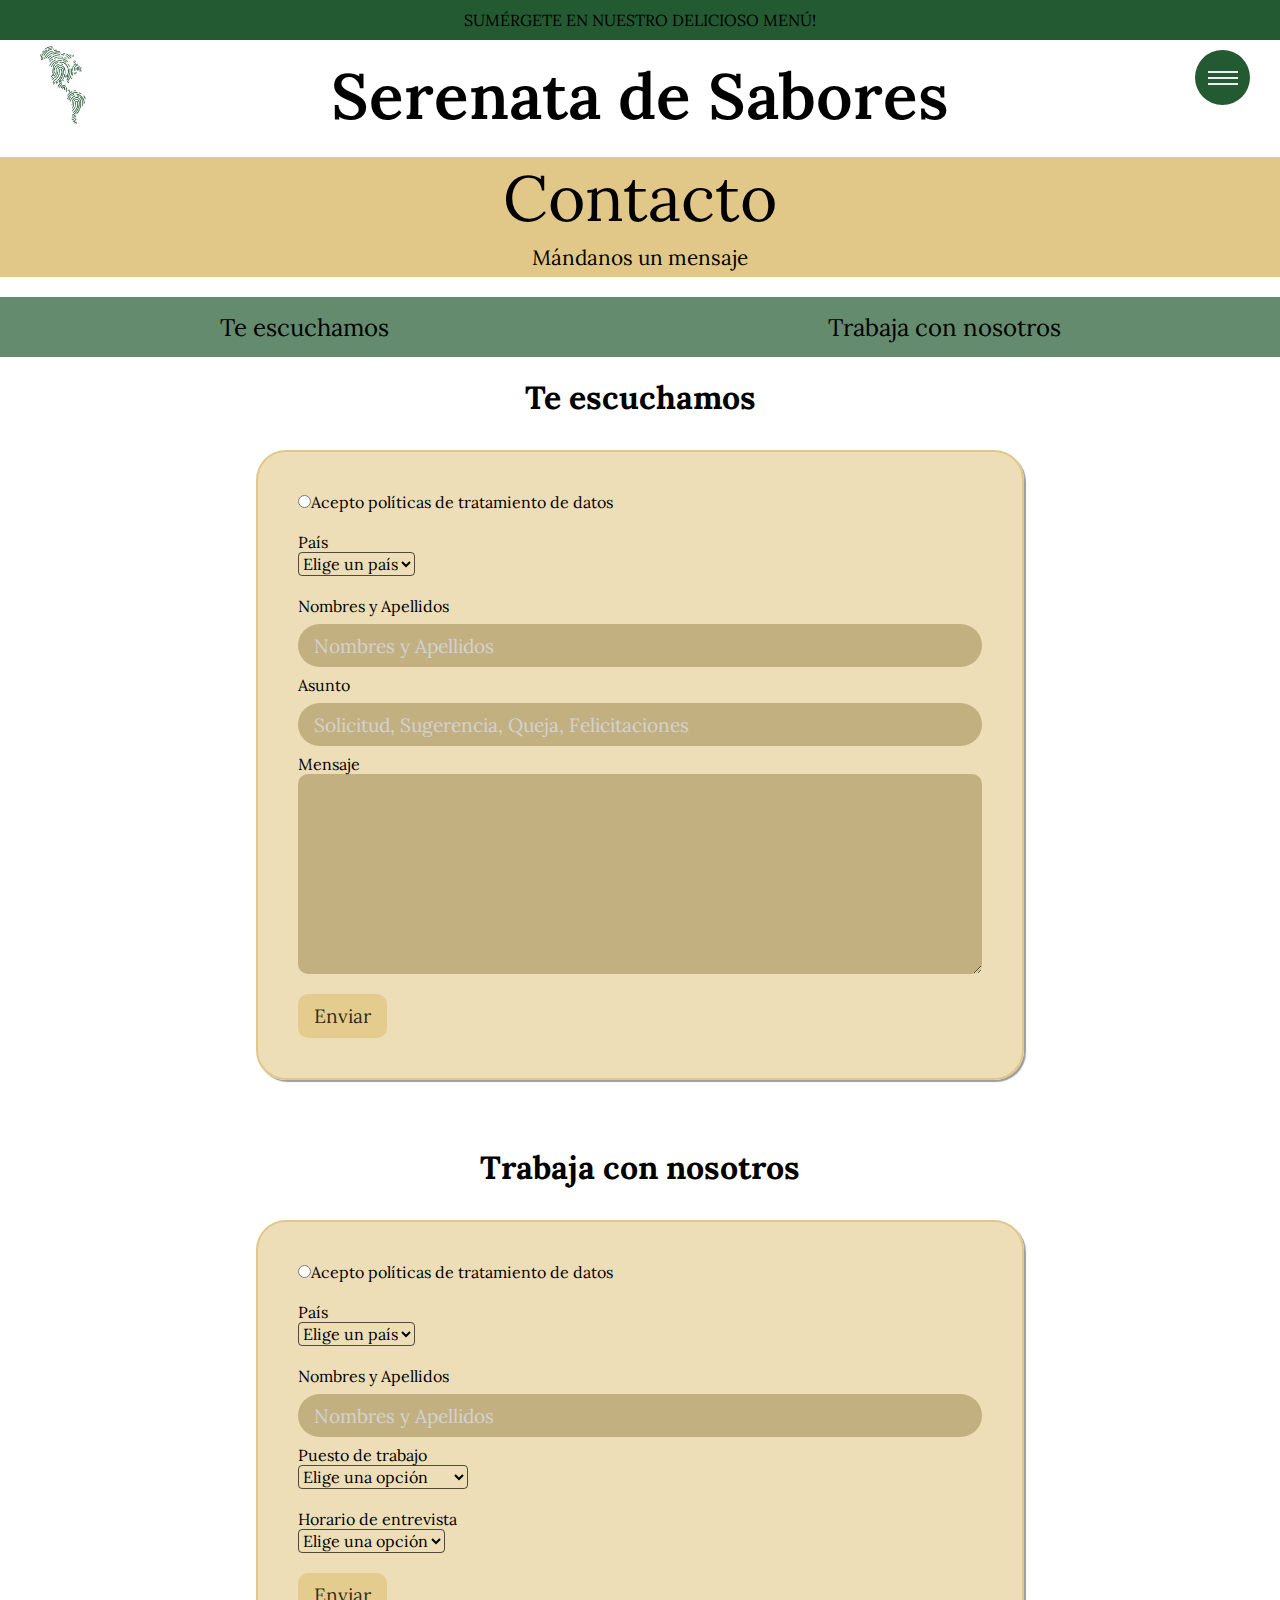
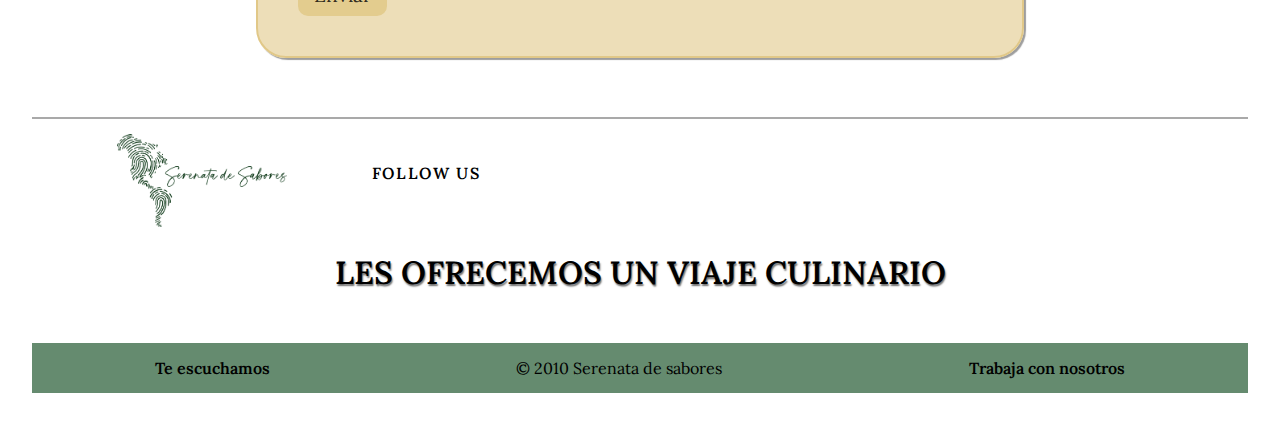
<file: contacto.html>
<!DOCTYPE html>
<html lang="en">
<head>
    <meta charset="UTF-8">
    <meta name="viewport" content="width=device-width, initial-scale=1.0">

    <!-- Primary Meta Tags -->
    <title>Serenata de Sabores - Contacta con nosotros.</title>
    <meta name="title" content="Serenata de Sabores - Contacta con nosotros." />
    <meta name="description" content="Ponte en contacto con Serenata de Sabores. Has reservas, consultas y comentarios. Igualmente, puedes buscar ofertas de trabajo con nosotros." />

    <!-- Open Graph / Facebook -->
    <meta property="og:type" content="website" />
    <meta property="og:url" content="https://bivi15.github.io/serenatadesabores/contacto.html" />
    <meta property="og:title" content="Serenata de Sabores - Contacta con nosotros." />
    <meta property="og:description" content="Ponte en contacto con Serenata de Sabores. Has reservas, consultas y comentarios. Igualmente, puedes buscar ofertas de trabajo con nosotros." />
    <meta property="og:image" content="https://metatags.io/images/meta-tags.png" />

    <!-- Twitter -->
    <meta property="twitter:card" content="summary_large_image" />
    <meta property="twitter:url" content="https://bivi15.github.io/serenatadesabores/contacto.html" />
    <meta property="twitter:title" content="Serenata de Sabores - Contacta con nosotros." />
    <meta property="twitter:description" content="Ponte en contacto con Serenata de Sabores. Has reservas, consultas y comentarios. Igualmente, puedes buscar ofertas de trabajo con nosotros." />
    <meta property="twitter:image" content="https://metatags.io/images/meta-tags.png" />

    <!-- Meta Tags Generated with https://metatags.io -->

    <link rel="stylesheet" href="css/index.css">
    <script src="js/menu_hamburguesa.js" defer></script>
    <link rel="preconnect" href="https://fonts.googleapis.com">
    <link rel="preconnect" href="https://fonts.gstatic.com" crossorigin>
    <link href="https://fonts.googleapis.com/css2?family=Lora:ital,wght@0,400..700;1,400..700&display=swap" rel="stylesheet">
</head>
<body>
    <!--El header tiene la misma distribución del Homepage-->
    <header class="header">
        <p class="header__p"><a href="platos.html" title="Menú">Sumérgete en nuestro delicioso menú!</a></p>
        <!--El nombre del restaurante va a redirigir siempre al Homepage-->
        <h1 class="header__title"><a href="index.html" title="Homepage">Serenata de Sabores</a></h1>
        <div class="header__wrapper">
            <picture class="header__picture">
                <img src="assets/logo/logo.webp" alt="Logo" class="header__logo" title="Logo">
            </picture>
            <!--El menú tipo hamburguesa se va a desplegar cubriendo toda la página y va a contar con 5 links-->
            <nav class="header__nav">
                <div class="header__menu">
                    <div class="header__line linea"></div>
                    <div class="header__line lineb"></div>
                    <div class="header__line linec"></div>
                </div>
                <div class="header__bgcover"></div>
                <ul class="header__navlist">
                    <li class="header__navitem">
                        <a href="ubicaciones.html" class="header__navlink" title="Ubicación">Ubicación</a>
                    </li>
                    <li class="header__navitem">
                        <a href="somos.html" class="header__navlink" title="Somos">Quiénes somos</a>
                    </li>
                    <li class="header__navitem">
                        <a href="ayudante.html" class="header__navlink" title="Ayudante">Ayudante de cocina</a>
                    </li>
                    <li class="header__navitem">
                        <a href="platos.html" class="header__navlink" title="Menú">Menú</a>
                    </li>
                    <li class="header__navitem">
                        <a href="contacto.html" class="header__navlink" title="Contacto">Contacto</a>
                    </li>
                </ul>
            </nav>
        </div>
    </header>
    <!--El main se va a tener cuatro partes.-->
    <main class="main">
        <!--Título de página-->
        <section class="titulo">
            <h2 class="titulo__contacto">Contacto</h2>
            <h2 class="titulo__mensaje">Mándanos un mensaje</h2>
        </section>
        <!--Opciones para ir a los formularios-->
        <div class="opciones">
            <h3 class="opciones__escuchamos"><a href="#escuchamos" title="Escuchamos">Te escuchamos</a></h3>
            <h3 class="opciones__trabaja"><a href="#trabaja" title="Trabaja">Trabaja con nosotros</a></h3>
        </div>
        <!--Formulario de te escuchamos-->
        <div class="escuchamos" id="escuchamos">
            <div class="form">
                <h2 class="escuchamos__titulo">Te escuchamos</h2>
            </div>
            <div class="container">
                <form action="#" method="get">
                    <div class="escuchamos__radio">
                        <input type="radio" name="aceptar" id="aceptar">Acepto políticas de tratamiento de datos
                    </div>
                    <div class="escuchamos__pais">
                        <h4 class="escuchamos__oppais">País</h4>
                        <select name="Pais">
                            <option value="ninguno">Elige un país</option>
                            <option value="chile">Chile</option>
                            <option value="colombia">Colombia</option>
                            <option value="ecuador">Ecuador</option>
                            <option value="espanya">España</option>
                            <option value="mexico">México</option>
                            <option value="panama">Panamá</option>
                        </select>
                    </div>
                    <div class="escuchamos__nombre">
                        <label for="nombre">Nombres y Apellidos</label>
                        <input type="text" name="nombre" id="nombre" placeholder="Nombres y Apellidos">
                    </div>
                    <div class="escuchamos__asunto">
                        <label for="nombre">Asunto</label>
                        <input type="text" name="asunto" id="asunto" placeholder="Solicitud, Sugerencia, Queja, Felicitaciones">
                    </div>
                    <div class="escuchamos__mensaje">
                        <label for="nombre">Mensaje</label>
                        <textarea name="mensaje" id="mensaje"></textarea>
                    </div>
                    <input type="submit" value="Enviar">
                </form>
            </div>
        </div>
        <!--Formulario de trabaja con nosotros-->
        <div class="trabaja" id="trabaja">
            <div class="form">
                <h2 class="trabaja__titulo">Trabaja con nosotros</h2>
            </div>
            <div class="container">
                <form action="#" method="get">
                    <div class="trabaja__radio">
                        <input type="radio" name="acepto" id="acepto">Acepto políticas de tratamiento de datos
                    </div>
                    <div class="trabaja__pais">
                        <h4 class="trabaja__oppais">País</h4>
                        <select name="Pais">
                            <option value="ninguno">Elige un país</option>
                            <option value="chile">Chile</option>
                            <option value="colombia">Colombia</option>
                            <option value="ecuador">Ecuador</option>
                            <option value="espanya">España</option>
                            <option value="mexico">México</option>
                            <option value="panama">Panamá</option>
                        </select>
                    </div>
                    <div class="trabaja__nombre">
                        <label for="nombre">Nombres y Apellidos</label>
                        <input type="text" name="nombres" id="nombres" placeholder="Nombres y Apellidos">
                    </div>
                    <div class="trabaja__puesto">
                        <h4 class="trabaja__oppuesto">Puesto de trabajo</h4>
                        <select name="Puesto">
                            <option value="ninguno">Elige una opción</option>
                            <option value="camarero">Camarero/a</option>
                            <option value="chef">Chef</option>
                            <option value="pastelero">Pastelero</option>
                            <option value="ayudante">Ayudante de cocina</option>
                        </select>
                    </div>
                    <div class="trabaja__horario">
                        <h4 class="trabaja__ophorario">Horario de entrevista</h4>
                        <select name="Horario">
                            <option value="ninguno">Elige una opción</option>
                            <option value="diez">10:30am</option>
                            <option value="once">11:00am</option>
                            <option value="doce">12:00</option>
                            <option value="una">1:00pm</option>
                            <option value="unamedia">1:30pm</option>
                            <option value="dos">2:00pm</option>
                        </select>
                    </div>
                    <input type="submit" value="Enviar">
                </form>
            </div>
        </div>

    </main>
    <!--El footer va a tener la misma distribuación que en el homepage-->
    <footer class="footer">
        <!--En la primera parte está el logo y las redes sociales-->
        <div class="footer__partea">
            <picture class="footer__picture">
                <img src="assets/logo/logotipo.webp" alt="Logo" class="footer__logo" title="Logo">
            </picture>
            <!--Las redes sociales van a ser puestas como un menú de navegación-->
            <div class="footer__redes redes">
                <div class="redes__wrapper">
                    <div class="redes__menu">
                        <div class="redes__follow">Follow us</div>
                        <div class="redes__line"></div>
                        <div class="redes__nav"> 
                            <a href="https://www.facebook.com/" class="redes__link" title="Facebook" target="_blank" rel="noreferrer">Facebook</a>
                            <a href="https://www.instagram.com/" class="redes__link" title="Instagram" target="_blank" rel="noreferrer">Instagram</a>
                            <a href="https://x.com/i/flow/login" class="redes__link" title="Twitter" target="_blank" rel="noreferrer">Twitter</a>
                            <a href="https://www.youtube.com/" class="redes__link" title="Youtube" target="_blank" rel="noreferrer">Youtube</a>
                        </div>
                    </div>
                </div>
            </div>
        </div>
        <!--En la segunda parte está el slogan del restaurante-->
        <h3 class="footer__slogan">Les ofrecemos un viaje culinario</h3>
        <!--En la tercera parte estarán las partes para trabajar en el restaurante, dejar reseñas y el copyright-->
        <div class="footer__parteb">
            <p class="footer__opinion"><a href="#escuchamos" title="Escuchamos">Te escuchamos</a></p>
            <p class="footer__copy">© 2010 Serenata de sabores</p>
            <p class="footer__trabaja"><a href="#trabaja" title="Trabaja">Trabaja con nosotros</a></p>
        </div>
    </footer>
</body>
</html>
</file>
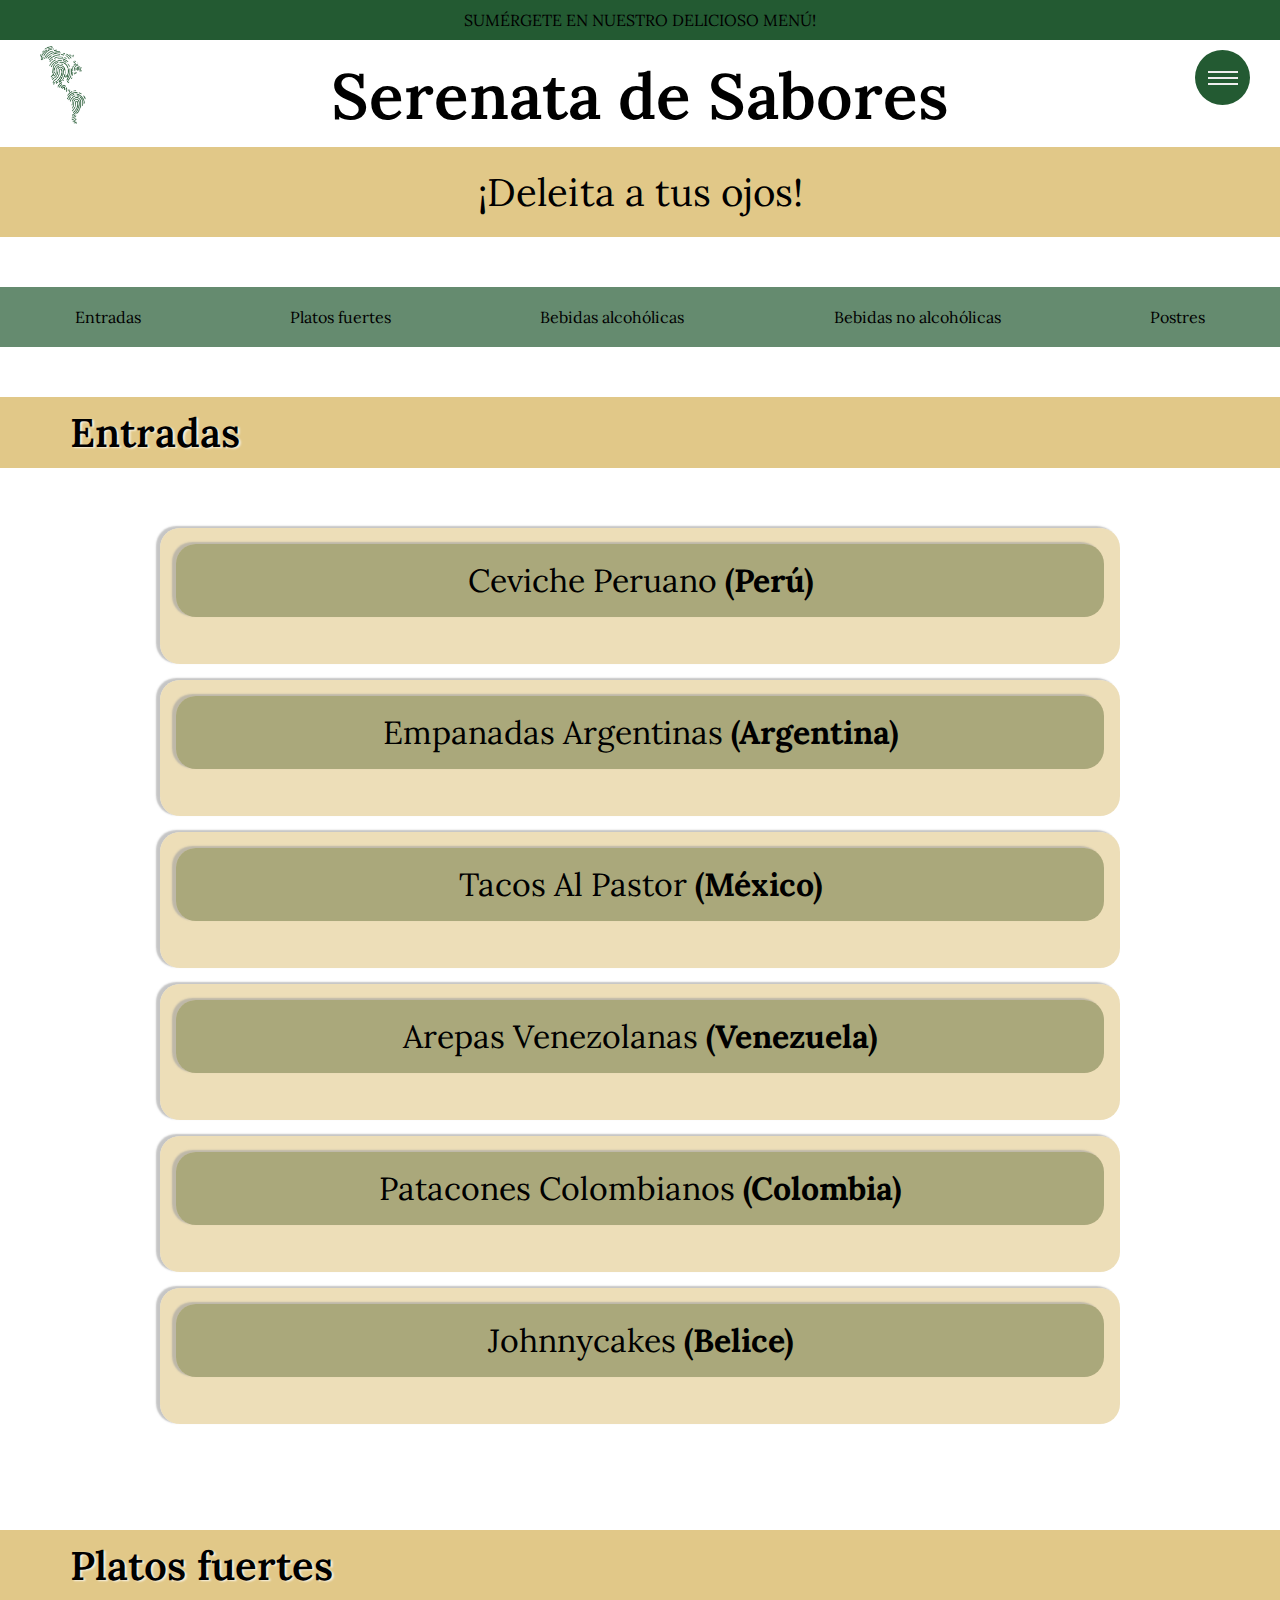
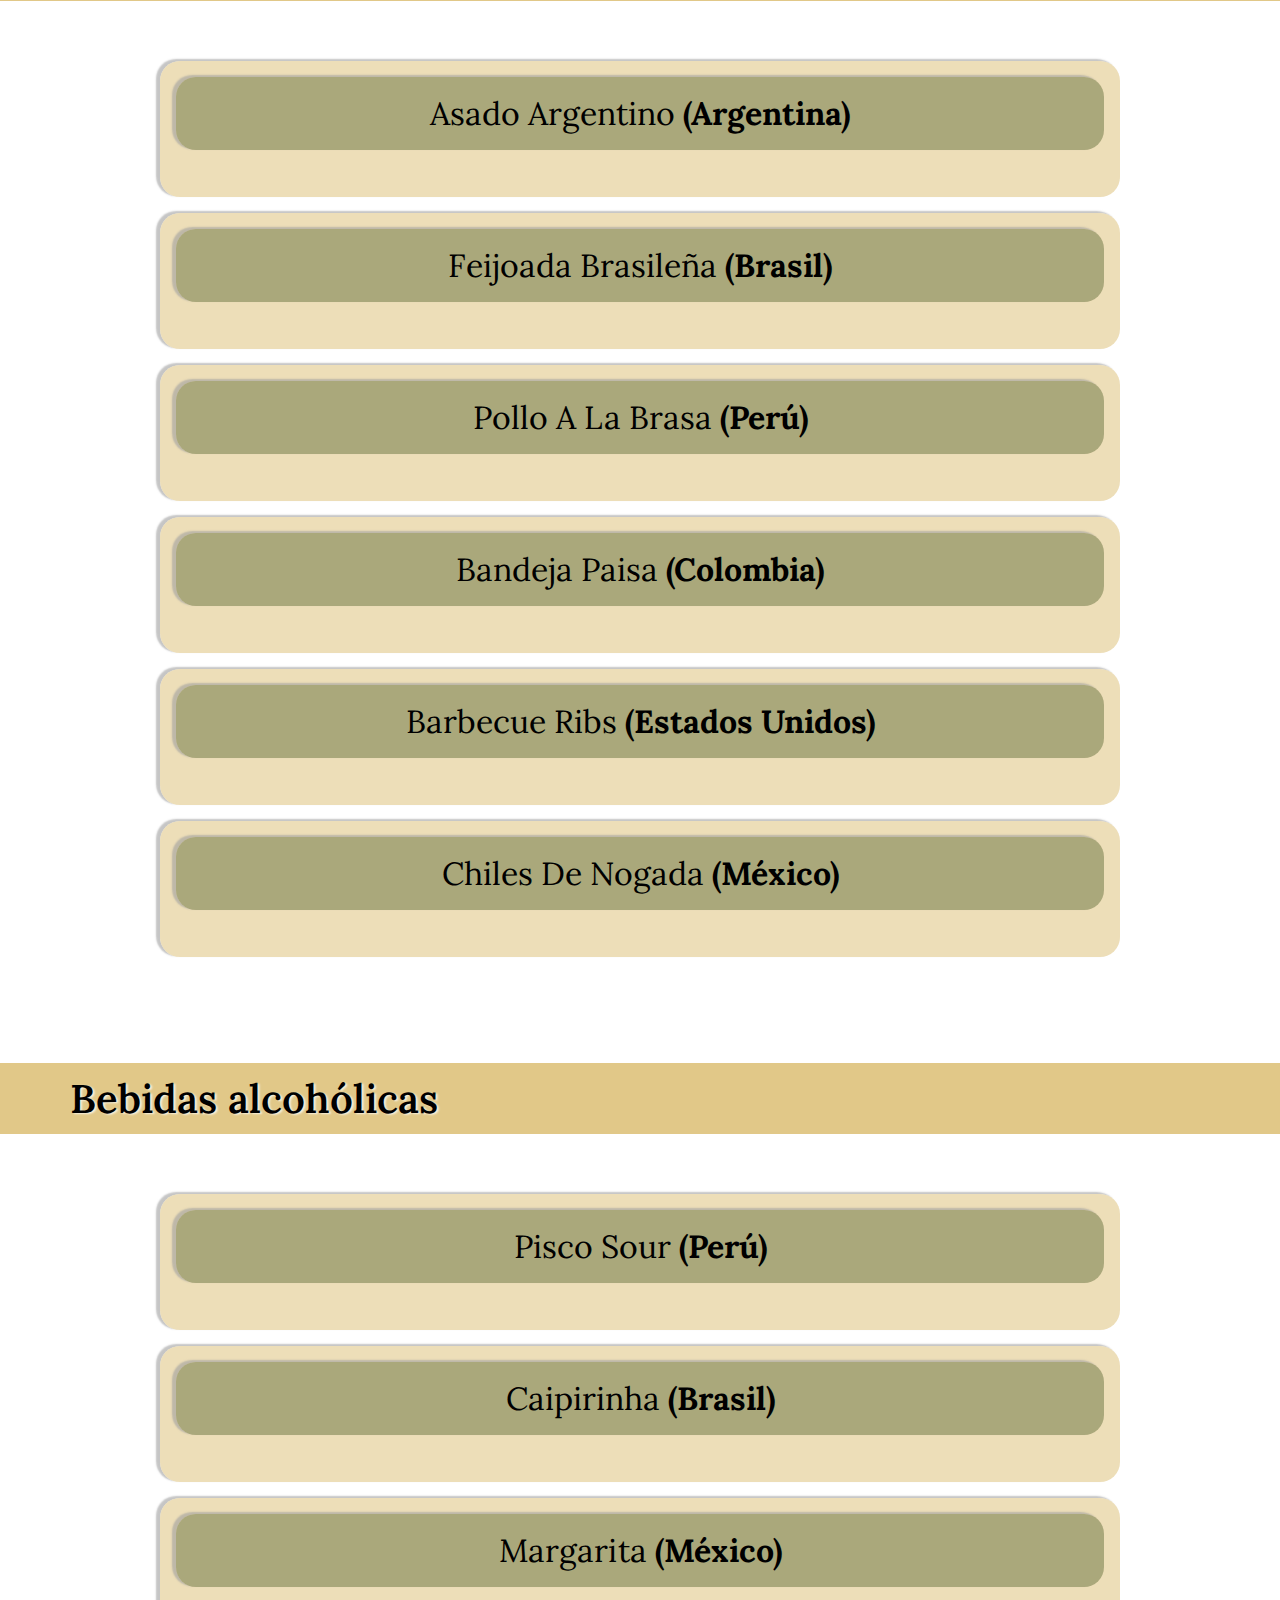
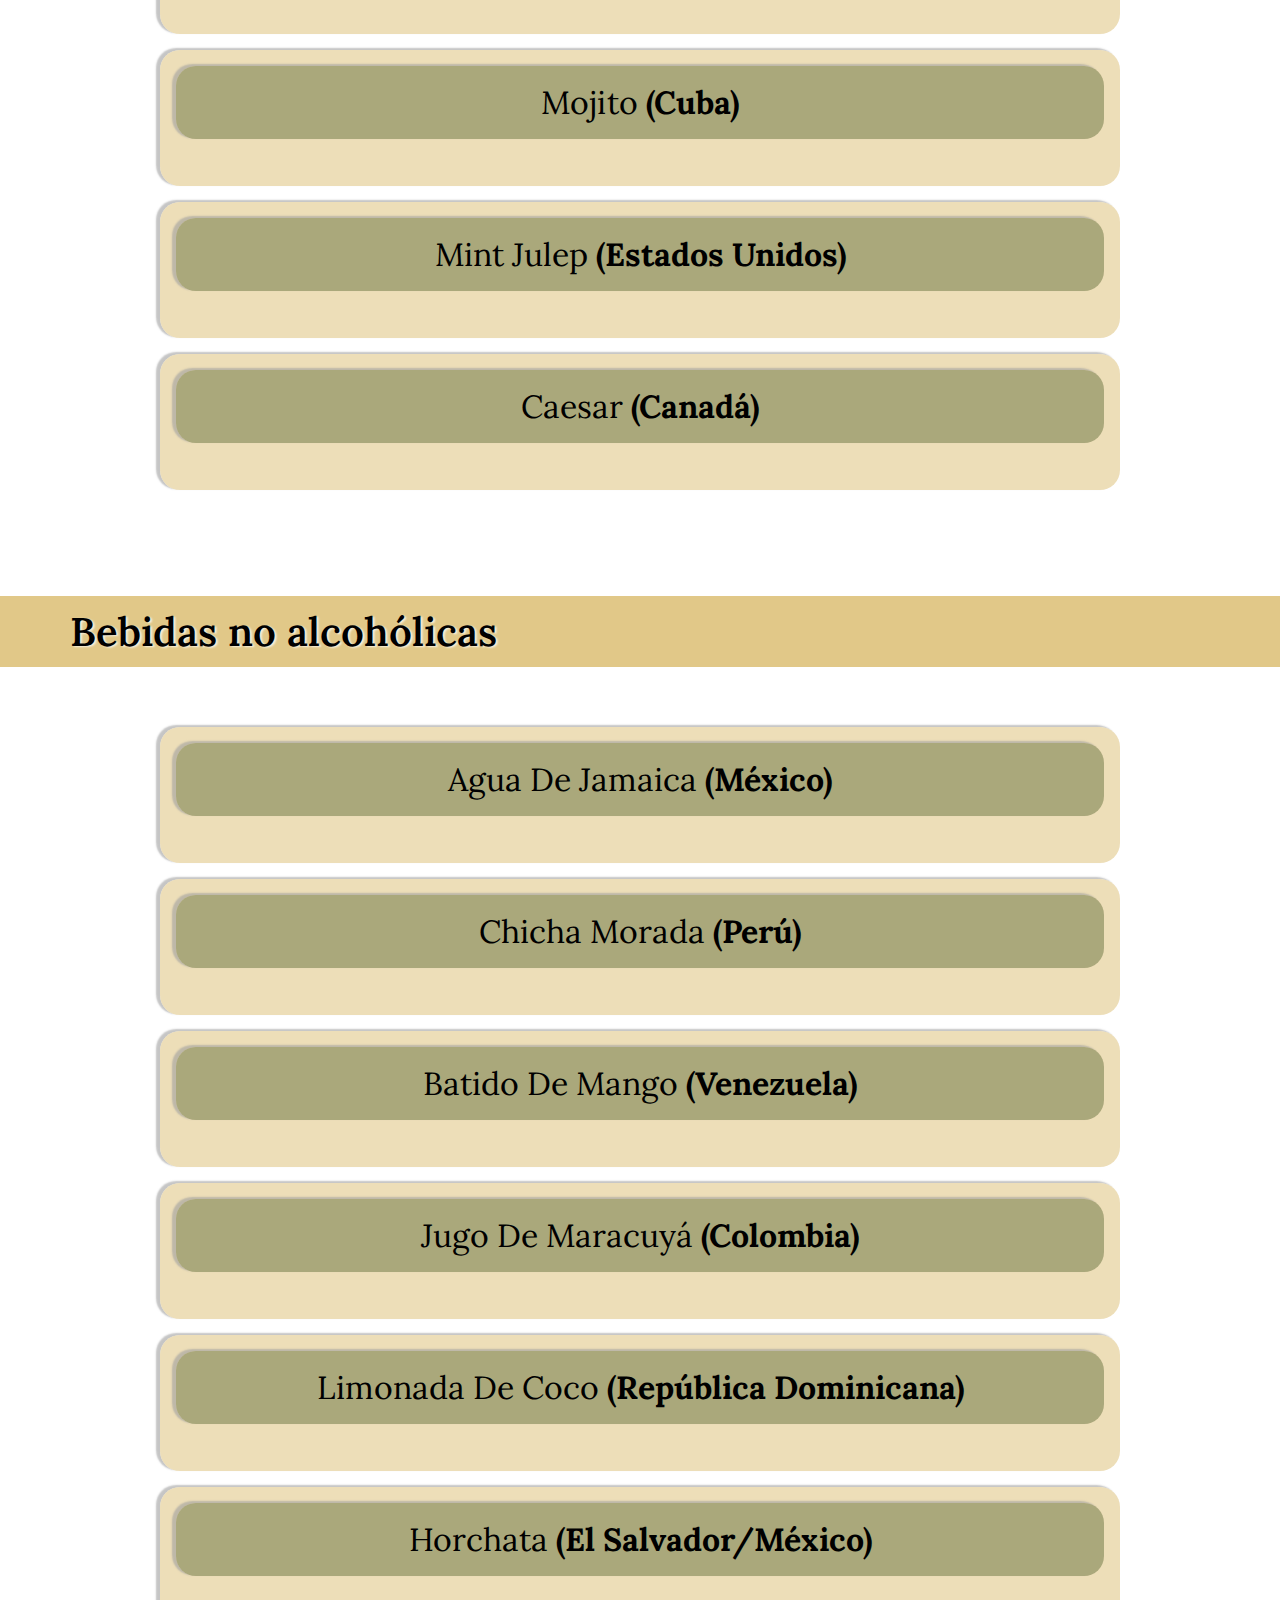
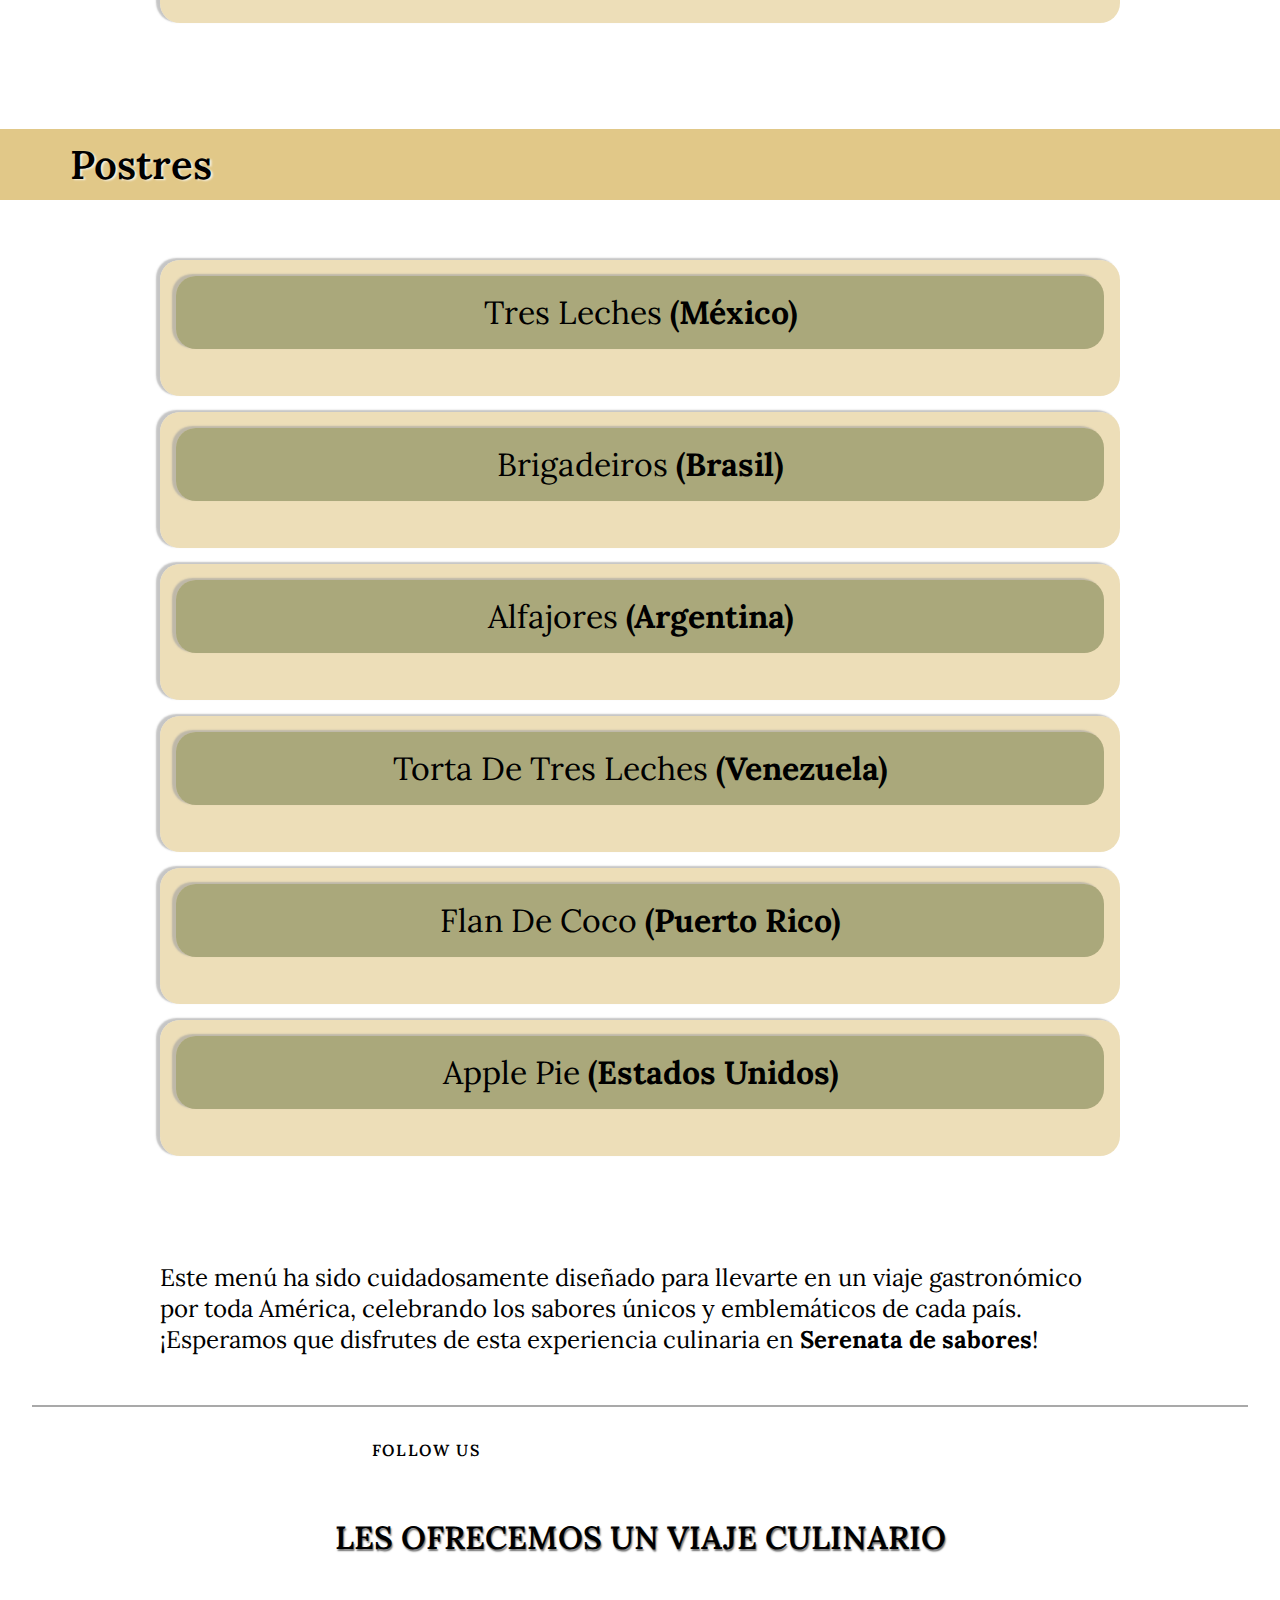
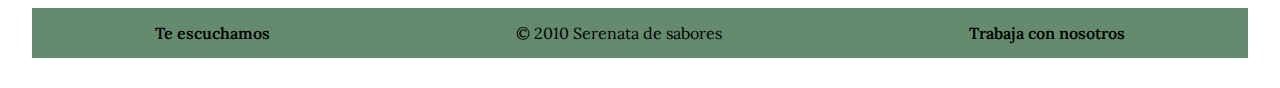
<file: platos.html>
<!DOCTYPE html>
<html lang="en">
<head>
    <meta charset="UTF-8">
    <meta name="viewport" content="width=device-width, initial-scale=1.0">

    <!-- Primary Meta Tags -->
    <title>Serenata de Sabores - Recorre nuestro exquisito menú.</title>
    <meta name="title" content="Serenata de Sabores - Recorre nuestro exquisito menú." />
    <meta name="description" content="Descubre el variado y exquisito menú de Serenata de Sabores. Deléitete con nuestras creaciones culinarias inspiradas en sabores de toda América." />

    <!-- Open Graph / Facebook -->
    <meta property="og:type" content="website" />
    <meta property="og:url" content="https://bivi15.github.io/serenatadesabores/platos.html" />
    <meta property="og:title" content="Serenata de Sabores - Recorre nuestro exquisito menú." />
    <meta property="og:description" content="Descubre el variado y exquisito menú de Serenata de Sabores. Deléitete con nuestras creaciones culinarias inspiradas en sabores de toda América." />
    <meta property="og:image" content="https://metatags.io/images/meta-tags.png" />

    <!-- Twitter -->
    <meta property="twitter:card" content="summary_large_image" />
    <meta property="twitter:url" content="https://bivi15.github.io/serenatadesabores/platos.html" />
    <meta property="twitter:title" content="Serenata de Sabores - Recorre nuestro exquisito menú." />
    <meta property="twitter:description" content="Descubre el variado y exquisito menú de Serenata de Sabores. Deléitete con nuestras creaciones culinarias inspiradas en sabores de toda América." />
    <meta property="twitter:image" content="https://metatags.io/images/meta-tags.png" />

    <!-- Meta Tags Generated with https://metatags.io -->

    <link rel="stylesheet" href="css/index.css">
    <script src="js/platos.js" defer></script>
    <link rel="preconnect" href="https://fonts.googleapis.com">
    <link rel="preconnect" href="https://fonts.gstatic.com" crossorigin>
    <link href="https://fonts.googleapis.com/css2?family=Lora:ital,wght@0,400..700;1,400..700&display=swap" rel="stylesheet">
</head>
<body>
    <!--El header tiene la misma distribución del Homepage-->
    <header class="header">
        <p class="header__p"><a href="platos.html" title="Menú">Sumérgete en nuestro delicioso menú!</a></p>
        <!--El nombre del restaurante va a redirigir siempre al Homepage-->
        <h1 class="header__title"><a href="index.html" title="Homepage">Serenata de Sabores</a></h1>
        <div class="header__wrapper">
            <picture class="header__picture">
                <img src="assets/logo/logo.webp" alt="Logo" class="header__logo" title="Logo">
            </picture>
            <!--El menú tipo hamburguesa se va a desplegar cubriendo toda la página y va a contar con 5 links-->
            <nav class="header__nav">
                <div class="header__menu">
                    <div class="header__line linea"></div>
                    <div class="header__line lineb"></div>
                    <div class="header__line linec"></div>
                </div>
                <div class="header__bgcover"></div>
                <ul class="header__navlist">
                    <li class="header__navitem">
                        <a href="ubicaciones.html" class="header__navlink" title="Ubicación">Ubicación</a>
                    </li>
                    <li class="header__navitem">
                        <a href="somos.html" class="header__navlink" title="Somos">Quiénes somos</a>
                    </li>
                    <li class="header__navitem">
                        <a href="ayudante.html" class="header__navlink" title="Ayudante">Ayudante de cocina</a>
                    </li>
                    <li class="header__navitem">
                        <a href="platos.html" class="header__navlink" title="Menú">Menú</a>
                    </li>
                    <li class="header__navitem">
                        <a href="contacto.html" class="header__navlink" title="Contacto">Contacto</a>
                    </li>
                </ul>
            </nav>
        </div>
    </header>
    <!--El main va a contar con cinco secciones donde van a estar las entradas, platos fuertes, bebidas con alcohol, bebidas sin alcohol y postres. Todos dentro de acordeones-->
    <main class="main">
        <h2 class="titulo__menu">¡Deleita a tus ojos!</h2>
        <!--Títulos para ir las secciones-->
        <div class="opcion">
            <h3 class="opcion__menu"><a href="#entradas" title="Entradas">Entradas</a></h3>
            <h3 class="opcion__menu"><a href="#fuertes" title="Fuertes">Platos fuertes</a></h3>
            <h3 class="opcion__menu"><a href="#alcoholicas" title="Alcoholicas">Bebidas alcohólicas</a></h3>
            <h3 class="opcion__menu"><a href="#bebidas" title="Bebidas">Bebidas no alcohólicas</a></h3>
            <h3 class="opcion__menu"><a href="#postres" title="postres">Postres</a></h3>
        </div>
        <!--Sección de entrada que se va a hacer en acordeón con seis opciones-->
        <section class="entrada" id="entradas">
            <h3 class="entrada__titulo">Entradas</h3>
            <div class="acordeon">
                <div class="bloque Activo">
                    <h4 class="titulom">Ceviche peruano <span>(perú)</span></h4>
                    <picture class="picture">
                        <img src="assets/menu/entradas/ceviche_peruano_menu.jpg" alt="Ceviche" title="Ceviche" class="img" loading="lazy">
                    </picture>
                    <p class="p">Pescado fresco marinado en jugo de limón, mezclado con cebolla, cilantro y ají; servido con choclo y camote.</p>
                </div>
                <div class="bloque">
                    <h4 class="titulom">Empanadas argentinas <span>(argentina)</span></h4>
                    <picture class="picture">
                        <img src="assets/menu/entradas/empanadas_argentinas_menu.jpg" alt="Empanada" title="Empanada" class="img" loading="lazy">
                    </picture>
                    <p class="p">Empanadas de carne sazonadas con especias tradicionales, horneadas hasta alcanzar una perfección dorada.</p>
                </div>
                <div class="bloque">
                    <h4 class="titulom">Tacos al pastor <span>(méxico)</span></h4>
                    <picture class="picture">
                        <img src="assets/menu/entradas/tacos_al_pastor_menu.jpg" alt="Tacos" title="Tacos" class="img" loading="lazy">
                    </picture>
                    <p class="p">Tacos mexicanos rellenos de cerdo marinado, piña, cebolla, servidos con salsa de tomatillo.</p>
                </div>
                <div class="bloque">
                    <h4 class="titulom">Arepas venezolanas <span>(venezuela)</span></h4>
                    <picture class="picture">
                        <img src="assets/menu/entradas/arepa_venezolana_menu.jpg" alt="Arepas" title="Arepas" class="img" loading="lazy">
                    </picture>
                    <p class="p">Arepas de maíz rellenas dee queso y carne mechada, servidas con guasacaca.</p>
                </div>
                <div class="bloque">
                    <h4 class="titulom">Patacones colombianos <span>(colombia)</span></h4>
                    <picture class="picture">
                        <img src="assets/menu/entradas/patacones_colombianos_menu.jpg" alt="Patacones" title="Patacones" class="img" loading="lazy">
                    </picture>
                    <p class="p">Plátanos verdes fritos, servidos con hogao y queso fresco.</p>
                </div>
                <div class="bloque">
                    <h4 class="titulom">Johnnycakes <span>(belice)</span></h4>
                    <picture class="picture">
                        <img src="assets/menu/entradas/jhonycakes_menu.jpg" alt="Johnnycakes" title="Johnnycakes" class="img" loading="lazy">
                    </picture>
                    <p class="p">Panes planos fritos hechos con haria de maíz, servidos con mantequilla y miel.</p>
                </div>
            </div>
        </section>
        <!--Sección de platos fuertes que se va a hacer en acordeón con seis opciones-->
        <section class="fuertes" id="fuertes">
            <h3 class="fuertes__titulo">Platos fuertes</h3>
            <div class="acordeon">
                <div class="bloque Activo">
                    <h4 class="titulom">Asado argentino <span>(argentina)</span></h4>
                    <picture class="picture">
                        <img src="assets/menu/platos_fuertes/asado_argentino_menu.jpg" alt="Asado" title="Asado" class="img" loading="lazy">
                    </picture>
                    <p class="p">Selección de carnes argentinas a la parrilla, acompañadas de chimichurri y papas asadas.</p>
                </div>
                <div class="bloque">
                    <h4 class="titulom">Feijoada brasileña <span>(brasil)</span></h4>
                    <picture class="picture">
                        <img src="assets/menu/platos_fuertes/feijoada_menu.jpg" alt="Feijoada" title="Feijoada" class="img" loading="lazy">
                    </picture>
                    <p class="p">Estofado de frijoles negros con carne de cerdo, servido con arroz, naranjas y farofa.</p>
                </div>
                <div class="bloque">
                    <h4 class="titulom">Pollo a la brasa <span>(perú)</span></h4>
                    <picture class="picture">
                        <img src="assets/menu/platos_fuertes/pollo_a_la_brasa_menu.jpg" alt="Pollo" title="Pollo" class="img" loading="lazy">
                    </picture>
                    <p class="p">Pollo marinado en especias peruanas y asado, acompañado de papas fritas y ensalada.</p>
                </div>
                <div class="bloque">
                    <h4 class="titulom">Bandeja paisa <span>(colombia)</span></h4>
                    <picture class="picture">
                        <img src="assets/menu/platos_fuertes/bandeja_paisa_menu.jpg" alt="Bandeja" title="Bandeja" class="img" loading="lazy">
                    </picture>
                    <p class="p">Arroz, frijoles, carne molida, chicharrón, chorizo, huevo frito, plátano maduro, arepa y aguacate.</p>
                </div>
                <div class="bloque">
                    <h4 class="titulom">Barbecue ribs <span>(estados unidos)</span></h4>
                    <picture class="picture">
                        <img src="assets/menu/platos_fuertes/barbecue_ribs_menu.jpg" alt="Barbecue" title="Barbecue" class="img" loading="lazy">
                    </picture>
                    <p class="p">Costillas de cerdo asadas lentamente con salsa barbacoa, servidas con ensalada de col y mazorca de maiz.</p>
                </div>
                <div class="bloque">
                    <h4 class="titulom">Chiles de nogada <span>(méxico)</span></h4>
                    <picture class="picture">
                        <img src="assets/menu/platos_fuertes/chiles_de_nogada_menu.jpg" alt="Chiles" title="Chiles" class="img" loading="lazy">
                    </picture>
                    <p class="p">Chiles poblanos rellenos de picadillo de carne, cubiertos con salsa de nuez y granada.</p>
                </div>
            </div>
        </section>
        <!--Sección de bebidas alcohólicas que se va a hacer en acordeón con seis opciones-->
        <section class="alcoholicas" id="alcoholicas">
            <h3 class="alcoholicas__titulo">Bebidas alcohólicas</h3>
            <div class="acordeon">
                <div class="bloque Activo">
                    <h4 class="titulom">Pisco sour <span>(perú)</span></h4>
                    <picture class="picture">
                        <img src="assets/menu/bebidas_alcoholicas/pisco_sour_menu.jpg" alt="Pisco" title="Pisco" class="img" loading="lazy">
                    </picture>
                    <p class="p">Cóctel clásico de Pisco, jugo de limón, jarabe de goma y clara de huevo.</p>
                </div>
                <div class="bloque">
                    <h4 class="titulom">Caipirinha <span>(brasil)</span></h4>
                    <picture class="picture">
                        <img src="assets/menu/bebidas_alcoholicas/caipirinha_menu.jpg" alt="Caipirinha" title="Caipirinha" class="img" loading="lazy">
                    </picture>
                    <p class="p">Cachaça, lima fresca, azúcar y hielo triturado.</p>
                </div>
                <div class="bloque">
                    <h4 class="titulom">Margarita <span>(méxico)</span></h4>
                    <picture class="picture">
                        <img src="assets/menu/bebidas_alcoholicas/margarita_menu.jpg" alt="Margarita" title="Margarita" class="img" loading="lazy">
                    </picture>
                    <p class="p">Tequila, triple sec, jugo de limón y un borde de sal.</p>
                </div>
                <div class="bloque">
                    <h4 class="titulom">Mojito <span>(cuba)</span></h4>
                    <picture class="picture">
                        <img src="assets/menu/bebidas_alcoholicas/mojito_menu.jpg" alt="Mojito" title="Mojito" class="img" loading="lazy">
                    </picture>
                    <p class="p">Ron blanco, hojas de menta, jugo de limón, azúcar y soda.</p>
                </div>
                <div class="bloque">
                    <h4 class="titulom">Mint julep <span>(estados unidos)</span></h4>
                    <picture class="picture">
                        <img src="assets/menu/bebidas_alcoholicas/mint_julep_menu.jpg" alt="Mint" title="Mint" class="img" loading="lazy">
                    </picture>
                    <p class="p">Bourbon, hojas de menta, azúcar y agua, servido con hielo picado.</p>
                </div>
                <div class="bloque">
                    <h4 class="titulom">Caesar <span>(canadá)</span></h4>
                    <picture class="picture">
                        <img src="assets/menu/bebidas_alcoholicas/caesar_menu.jpg" alt="Caesar" title="Caesar" class="img" loading="lazy">
                    </picture>
                    <p class="p">Vodka, Clamato, salsa inglesa, tabasco y adornado con apio y una rodaja de lima.</p>
                </div>
            </div>
        </section>
        <!--Sección de bebidas no alcohólicas que se va a hacer en acordeón con seis opciones-->
        <section class="bebidas" id="bebidas">
            <h3 class="bebidas__titulo">Bebidas no alcohólicas</h3>
            <div class="acordeon">
                <div class="bloque Activo">
                    <h4 class="titulom">Agua de jamaica <span>(méxico)</span></h4>
                    <picture class="picture">
                        <img src="assets/menu/bebidas_no_alcoholicas/agua_de_jamaica_menu.jpg" alt="Jamaica" title="Jamaica" class="img" loading="lazy">
                    </picture>
                    <p class="p">Infusión de flor de Jamaica, endulzada y servida fría.</p>
                </div>
                <div class="bloque">
                    <h4 class="titulom">Chicha morada <span>(perú)</span></h4>
                    <picture class="picture">
                        <img src="assets/menu/bebidas_no_alcoholicas/chica_morada_menu.jpg" alt="Chicha" title="Chicha" class="img" loading="lazy">
                    </picture>
                    <p class="p">Bebida de maíz morado con piña, canela y clavo de olor.</p>
                </div>
                <div class="bloque">
                    <h4 class="titulom">Batido de mango <span>(venezuela)</span></h4>
                    <picture class="picture">
                        <img src="assets/menu/bebidas_no_alcoholicas/batido_de_mango_menu.jpg" alt="Batido" title="Batido" class="img" loading="lazy">
                    </picture>
                    <p class="p">Batido de mango fresco con leche.</p>
                </div>
                <div class="bloque">
                    <h4 class="titulom">Jugo de maracuyá <span>(colombia)</span></h4>
                    <picture class="picture">
                        <img src="assets/menu/bebidas_no_alcoholicas/jugo_de_maracuya_menu.jpg" alt="Jugo" title="Jugo" class="img" loading="lazy">
                    </picture>
                    <p class="p">Jugo fresco de maracuyá, endulzado y servido frío.</p>
                </div>
                <div class="bloque">
                    <h4 class="titulom">Limonada de coco <span>(república dominicana)</span></h4>
                    <picture class="picture">
                        <img src="assets/menu/bebidas_no_alcoholicas/limonada_de_coco_menu.jpg" alt="Limonada" title="Limonada" class="img" loading="lazy">
                    </picture>
                    <p class="p">Limonada con un toque de crema de coco.</p>
                </div>
                <div class="bloque">
                    <h4 class="titulom">Horchata <span>(el salvador/méxico)</span></h4>
                    <picture class="picture">
                        <img src="assets/menu/bebidas_no_alcoholicas/horchata_menu.jpg" alt="Horchata" title="Horchata" class="img" loading="lazy">
                    </picture>
                    <p class="p">Bebida de arroz y canela, endulzada y servida fría.</p>
                </div>
            </div>
        </section>
        <!--Sección de los postres que se va a hacer en acordeón con seis opciones-->
        <section class="postres" id="postres">
            <h3 class="postres__titulo">Postres</h3>
            <div class="acordeon">
                <div class="bloque Activo">
                    <h4 class="titulom">Tres leches <span>(méxico)</span></h4>
                    <picture class="picture">
                        <img src="assets/menu/postres/tres_leches_menu.jpg" alt="Leches" title="Leches" class="img" loading="lazy">
                    </picture>
                    <p class="p">Pastel esponjoso empapado en una mezcla de tres leches, cubierto con crema batida.</p>
                </div>
                <div class="bloque">
                    <h4 class="titulom">Brigadeiros <span>(brasil)</span></h4>
                    <picture class="picture">
                        <img src="assets/menu/postres/brigadeiros_menu.jpg" alt="Brigadeiros" title="Brigadeiros" class="img" loading="lazy">
                    </picture>
                    <p class="p">Bolitas de chocolate y leche condensada, espolvoreadas con fideos de chocolate.</p>
                </div>
                <div class="bloque">
                    <h4 class="titulom">Alfajores <span>(argentina)</span></h4>
                    <picture class="picture">
                        <img src="assets/menu/postres/alfajores_menu.jpg" alt="Alfajores" title="Alfajores" class="img" loading="lazy">
                    </picture>
                    <p class="p">Galletas rellenas de dulce de leche, cubiertas con azúcar impalpable.</p>
                </div>
                <div class="bloque">
                    <h4 class="titulom">Torta de tres leches <span>(venezuela)</span></h4>
                    <picture class="picture">
                        <img src="assets/menu/postres/torta_de_tres_leches_menu.jpg" alt="Torta" title="Torta" class="img" loading="lazy">
                    </picture>
                    <p class="p">Bizcocho empapado en tres tipos de leche, decorado con merengue.</p>
                </div>
                <div class="bloque">
                    <h4 class="titulom">Flan de coco <span>(puerto rico)</span></h4>
                    <picture class="picture">
                        <img src="assets/menu/postres/flan_de_coco_menu.jpg" alt="Flan" title="Flan" class="img" loading="lazy">
                    </picture>
                    <p class="p">Flan de leche de coco, cubierto con caramelo.</p>
                </div>
                <div class="bloque">
                    <h4 class="titulom">Apple pie <span>(estados unidos)</span></h4>
                    <picture class="picture">
                        <img src="assets/menu/postres/apple_pie_menu.jpg" alt="Apple" title="Apple" class="img" loading="lazy">
                    </picture>
                    <p class="p">Tarta de manzana clásica, servia con una bola de helado de vainilla.</p>
                </div>
            </div>
        </section>
        <div class="comentario">
            <p class="comentario__p">Este menú ha sido cuidadosamente diseñado para llevarte en un viaje gastronómico por toda América, celebrando los sabores únicos y emblemáticos de cada país. ¡Esperamos que disfrutes de esta experiencia culinaria en <span>Serenata de sabores</span>!</p>
        </div>
    </main>
    <!--El footer va a tener la misma distribuación que en el homepage-->
    <footer class="footer">
        <!--En la primera parte está el logo y las redes sociales-->
        <div class="footer__partea">
            <picture class="footer__picture">
                <img src="assets/logo/logotipo.webp" alt="Logo" class="footer__logo" title="Logo" loading="lazy">
            </picture>
            <!--Las redes sociales van a ser puestas como un menú de navegación-->
            <div class="footer__redes redes">
                <div class="redes__wrapper">
                    <div class="redes__menu">
                        <div class="redes__follow">Follow us</div>
                        <div class="redes__line"></div>
                        <div class="redes__nav"> 
                            <a href="https://www.facebook.com/" class="redes__link" title="Facebook" target="_blank" rel="noreferrer">Facebook</a>
                            <a href="https://www.instagram.com/" class="redes__link" title="Instagram" target="_blank" rel="noreferrer">Instagram</a>
                            <a href="https://x.com/i/flow/login" class="redes__link" title="Twitter" target="_blank" rel="noreferrer">Twitter</a>
                            <a href="https://www.youtube.com/" class="redes__link" title="Youtube" target="_blank" rel="noreferrer">Youtube</a>
                        </div>
                    </div>
                </div>
            </div>
        </div>
        <!--En la segunda parte está el slogan del restaurante-->
        <h3 class="footer__slogan">Les ofrecemos un viaje culinario</h3>
        <!--En la tercera parte estarán las partes para trabajar en el restaurante, dejar reseñas y el copyright-->
        <div class="footer__parteb">
            <p class="footer__opinion"><a href="contacto.html" title="Escuchamos">Te escuchamos</a></p>
            <p class="footer__copy">© 2010 Serenata de sabores</p>
            <p class="footer__trabaja"><a href="contacto.html" title="Trabaja">Trabaja con nosotros</a></p>
        </div>
    </footer>
</body>
</html>
</file>
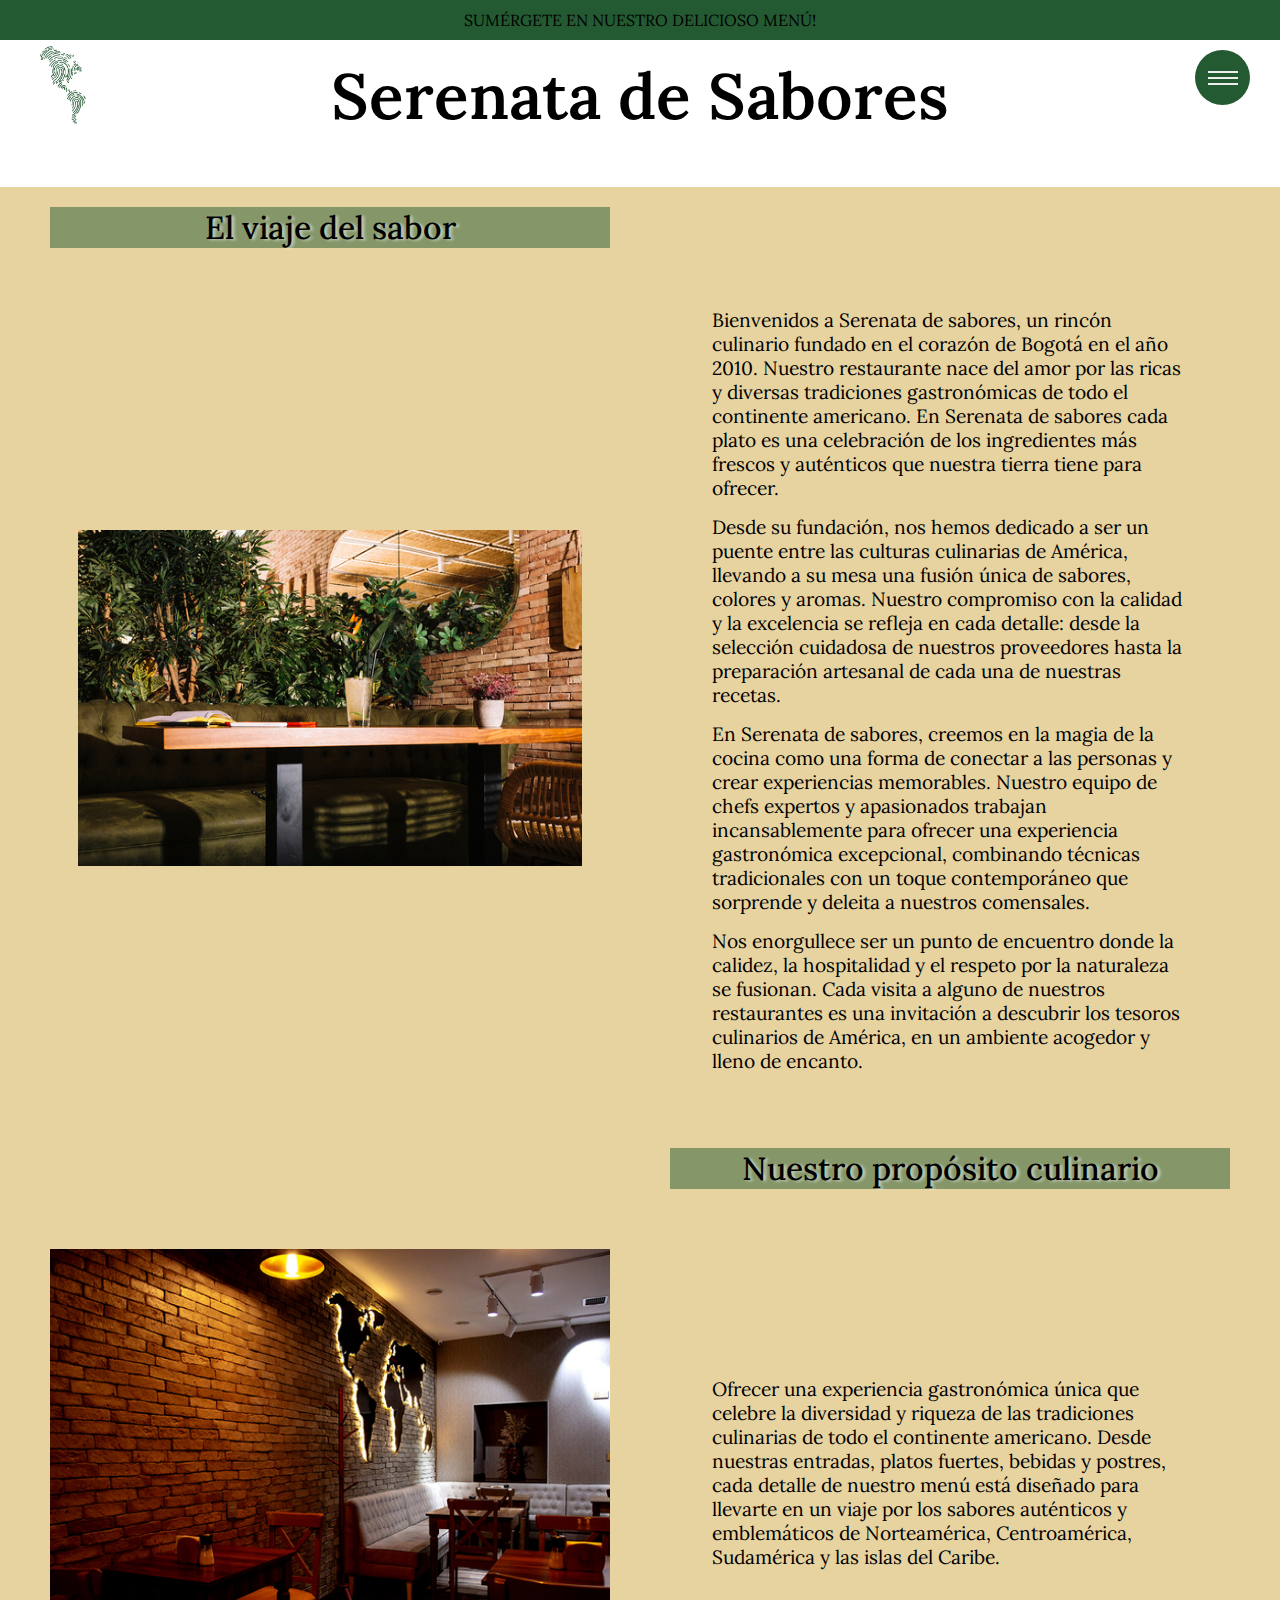
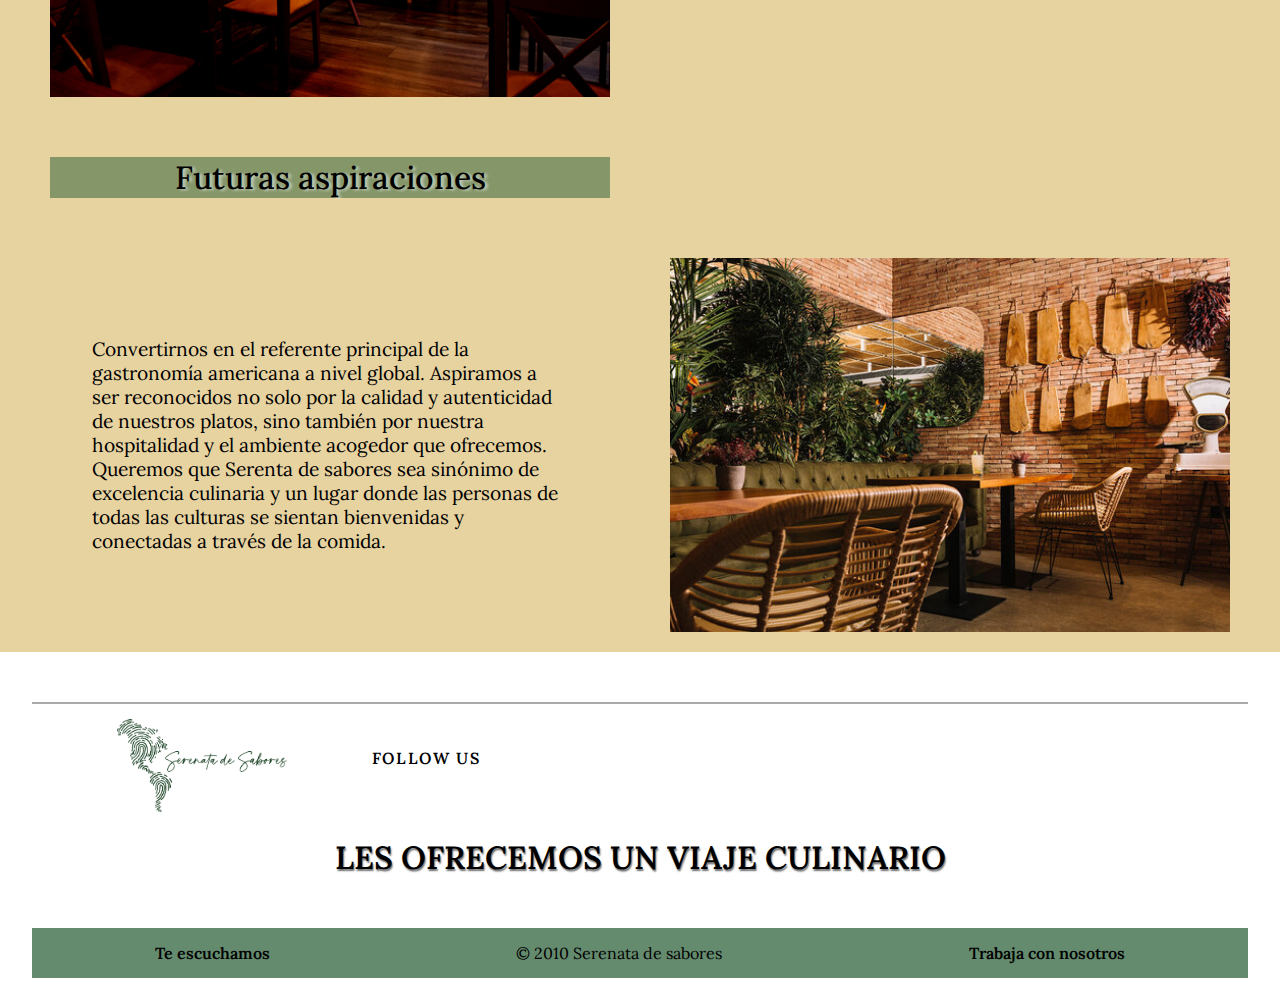
<file: somos.html>
<!DOCTYPE html>
<html lang="en">
<head>
    <meta charset="UTF-8">
    <meta name="viewport" content="width=device-width, initial-scale=1.0">

    <!-- Primary Meta Tags -->
    <title>Serenata de Sabores - Nuestra rica historia culinaria</title>
    <meta name="title" content="Serenata de Sabores - Nuestra rica historia culinaria" />
    <meta name="description" content="Descubre la rica historia de Serenata de Sabores, donde nuestra pasión por la excelencia culinaria y la tradición de América ha dado forma a nuestro viaje." />

    <!-- Open Graph / Facebook -->
    <meta property="og:type" content="website" />
    <meta property="og:url" content="https://bivi15.github.io/serenatadesabores/somos.html" />
    <meta property="og:title" content="Serenata de Sabores - Nuestra rica historia culinaria" />
    <meta property="og:description" content="Descubre la rica historia de Serenata de Sabores, donde nuestra pasión por la excelencia culinaria y la tradición de América ha dado forma a nuestro viaje." />
    <meta property="og:image" content="https://metatags.io/images/meta-tags.png" />

    <!-- Twitter -->
    <meta property="twitter:card" content="summary_large_image" />
    <meta property="twitter:url" content="https://bivi15.github.io/serenatadesabores/somos.html" />
    <meta property="twitter:title" content="Serenata de Sabores - Nuestra rica historia culinaria" />
    <meta property="twitter:description" content="Descubre la rica historia de Serenata de Sabores, donde nuestra pasión por la excelencia culinaria y la tradición de América ha dado forma a nuestro viaje." />
    <meta property="twitter:image" content="https://metatags.io/images/meta-tags.png" />

    <!-- Meta Tags Generated with https://metatags.io -->

    <link rel="stylesheet" href="css/index.css">
    <script src="js/menu_hamburguesa.js" defer></script>
    <link rel="preconnect" href="https://fonts.googleapis.com">
    <link rel="preconnect" href="https://fonts.gstatic.com" crossorigin>
    <link href="https://fonts.googleapis.com/css2?family=Lora:ital,wght@0,400..700;1,400..700&display=swap" rel="stylesheet">
</head>
<body>
    <!--El header tiene la misma distribución del Homepage-->
    <header class="header">
        <p class="header__p"><a href="platos.html" title="Menú">Sumérgete en nuestro delicioso menú!</a></p>
        <!--El nombre del restaurante va a redirigir siempre al Homepage-->
        <h1 class="header__title"><a href="index.html" title="Homepage">Serenata de Sabores</a></h1>
        <div class="header__wrapper">
            <picture class="header__picture">
                <img src="assets/logo/logo.webp" alt="Logo" class="header__logo" title="Logo">
            </picture>
            <!--El menú tipo hamburguesa se va a desplegar cubriendo toda la página y va a contar con 5 links-->
            <nav class="header__nav">
                <div class="header__menu">
                    <div class="header__line linea"></div>
                    <div class="header__line lineb"></div>
                    <div class="header__line linec"></div>
                </div>
                <div class="header__bgcover"></div>
                <ul class="header__navlist">
                    <li class="header__navitem">
                        <a href="ubicaciones.html" class="header__navlink" title="Ubicación">Ubicación</a>
                    </li>
                    <li class="header__navitem">
                        <a href="somos.html" class="header__navlink" title="Somos">Quiénes somos</a>
                    </li>
                    <li class="header__navitem">
                        <a href="ayudante.html" class="header__navlink" title="Ayudante">Ayudante de cocina</a>
                    </li>
                    <li class="header__navitem">
                        <a href="platos.html" class="header__navlink" title="Menú">Menú</a>
                    </li>
                    <li class="header__navitem">
                        <a href="contacto.html" class="header__navlink" title="Contacto">Contacto</a>
                    </li>
                </ul>
            </nav>
        </div>
    </header>
    <!--El main solo tiene una sección, con dos columnas y seis filas.-->
    <main class="main">
        <section class="somos">
            <h2 class="somos__titulo historia">El viaje del sabor</h2>
            <picture class="somos__picturehis">
                <img src="assets/somos/glass_cocktail_restaurant.jpg" alt="Historia" title="Historia" class="somos__imghis">
            </picture>
            <div class="somos__phiscontainer">
                <p class="somos__phis">Bienvenidos a Serenata de sabores, un rincón culinario fundado en el corazón de
                    Bogotá en el año 2010. Nuestro restaurante nace del amor por las ricas y diversas tradiciones
                    gastronómicas de todo el continente americano. En Serenata de sabores cada plato es una celebración
                    de los ingredientes más frescos y auténticos que nuestra tierra tiene para ofrecer.</p>
                <p class="somos__phis">Desde su fundación, nos hemos dedicado a ser un puente entre las culturas
                    culinarias de América, llevando a su mesa una fusión única de sabores, colores y aromas. Nuestro
                    compromiso con la calidad y la excelencia se refleja en cada detalle: desde la selección cuidadosa
                    de nuestros proveedores hasta la preparación artesanal de cada una de nuestras recetas.</p>
                <p class="somos__phis">En Serenata de sabores, creemos en la magia de la cocina como una forma de
                    conectar a las personas y crear experiencias memorables. Nuestro equipo de chefs expertos y
                    apasionados trabajan incansablemente para ofrecer una experiencia gastronómica excepcional,
                    combinando técnicas tradicionales con un toque contemporáneo que sorprende y deleita a nuestros
                    comensales.</p>
                <p class="somos__phis">Nos enorgullece ser un punto de encuentro donde la calidez, la hospitalidad y el
                    respeto por la naturaleza se fusionan. Cada visita a alguno de nuestros restaurantes es una
                    invitación a descubrir los tesoros culinarios de América, en un ambiente acogedor y lleno de
                    encanto.</p>
            </div>
            <h2 class="somos__titulo mision">Nuestro propósito culinario</h2>
            <img src="assets/somos/restaurant_open_space.jpg" alt="Misión" title="Misión" class="somos__imgmi" loading="lazy">
            <p class="somos__pmi">Ofrecer una experiencia gastronómica única que celebre la diversidad y riqueza de las
                tradiciones culinarias de todo el continente americano. Desde nuestras entradas, platos fuertes, bebidas
                y postres, cada detalle de nuestro menú está diseñado para llevarte en un viaje por los sabores
                auténticos y emblemáticos de Norteamérica, Centroamérica, Sudamérica y las islas del Caribe.</p>
            <h2 class="somos__titulo vision">Futuras aspiraciones</h2>
            <img src="assets/somos/cocktail_wooden_restaurant.jpg" alt="Visión" title="Visión" class="somos__imgvi" loading="lazy">
            <p class="somos__pvi">Convertirnos en el referente principal de la gastronomía americana a nivel global.
                Aspiramos a ser reconocidos no solo por la calidad y autenticidad de nuestros platos, sino también por
                nuestra hospitalidad y el ambiente acogedor que ofrecemos. Queremos que Serenta de sabores sea sinónimo
                de excelencia culinaria y un lugar donde las personas de todas las culturas se sientan bienvenidas y
                conectadas a través de la comida.</p>
        </section>
    </main>
    <!--El footer va a tener la misma distribuación que en el homepage-->
    <footer class="footer">
        <!--En la primera parte está el logo y las redes sociales-->
        <div class="footer__partea">
            <picture class="footer__picture">
                <img src="assets/logo/logotipo.webp" alt="Logo" class="footer__logo" title="Logo" loading="lazy">
            </picture>
            <!--Las redes sociales van a ser puestas como un menú de navegación-->
            <div class="footer__redes redes">
                <div class="redes__wrapper">
                    <div class="redes__menu">
                        <div class="redes__follow">Follow us</div>
                        <div class="redes__line"></div>
                        <div class="redes__nav"> 
                            <a href="https://www.facebook.com/" class="redes__link" title="Facebook" target="_blank" rel="noreferrer">Facebook</a>
                            <a href="https://www.instagram.com/" class="redes__link" title="Instagram" target="_blank" rel="noreferrer">Instagram</a>
                            <a href="https://x.com/i/flow/login" class="redes__link" title="Twitter" target="_blank" rel="noreferrer">Twitter</a>
                            <a href="https://www.youtube.com/" class="redes__link" title="Youtube" target="_blank" rel="noreferrer">Youtube</a>
                        </div>
                    </div>
                </div>
            </div>
        </div>
        <!--En la segunda parte está el slogan del restaurante-->
        <h3 class="footer__slogan">Les ofrecemos un viaje culinario</h3>
        <!--En la tercera parte estarán las partes para trabajar en el restaurante, dejar reseñas y el copyright-->
        <div class="footer__parteb">
            <p class="footer__opinion"><a href="contacto.html" title="Escuchamos">Te escuchamos</a></p>
            <p class="footer__copy">© 2010 Serenata de sabores</p>
            <p class="footer__trabaja"><a href="contacto.html" title="Trabaja">Trabaja con nosotros</a></p>
        </div>
    </footer>
</body>

</html>
</file>
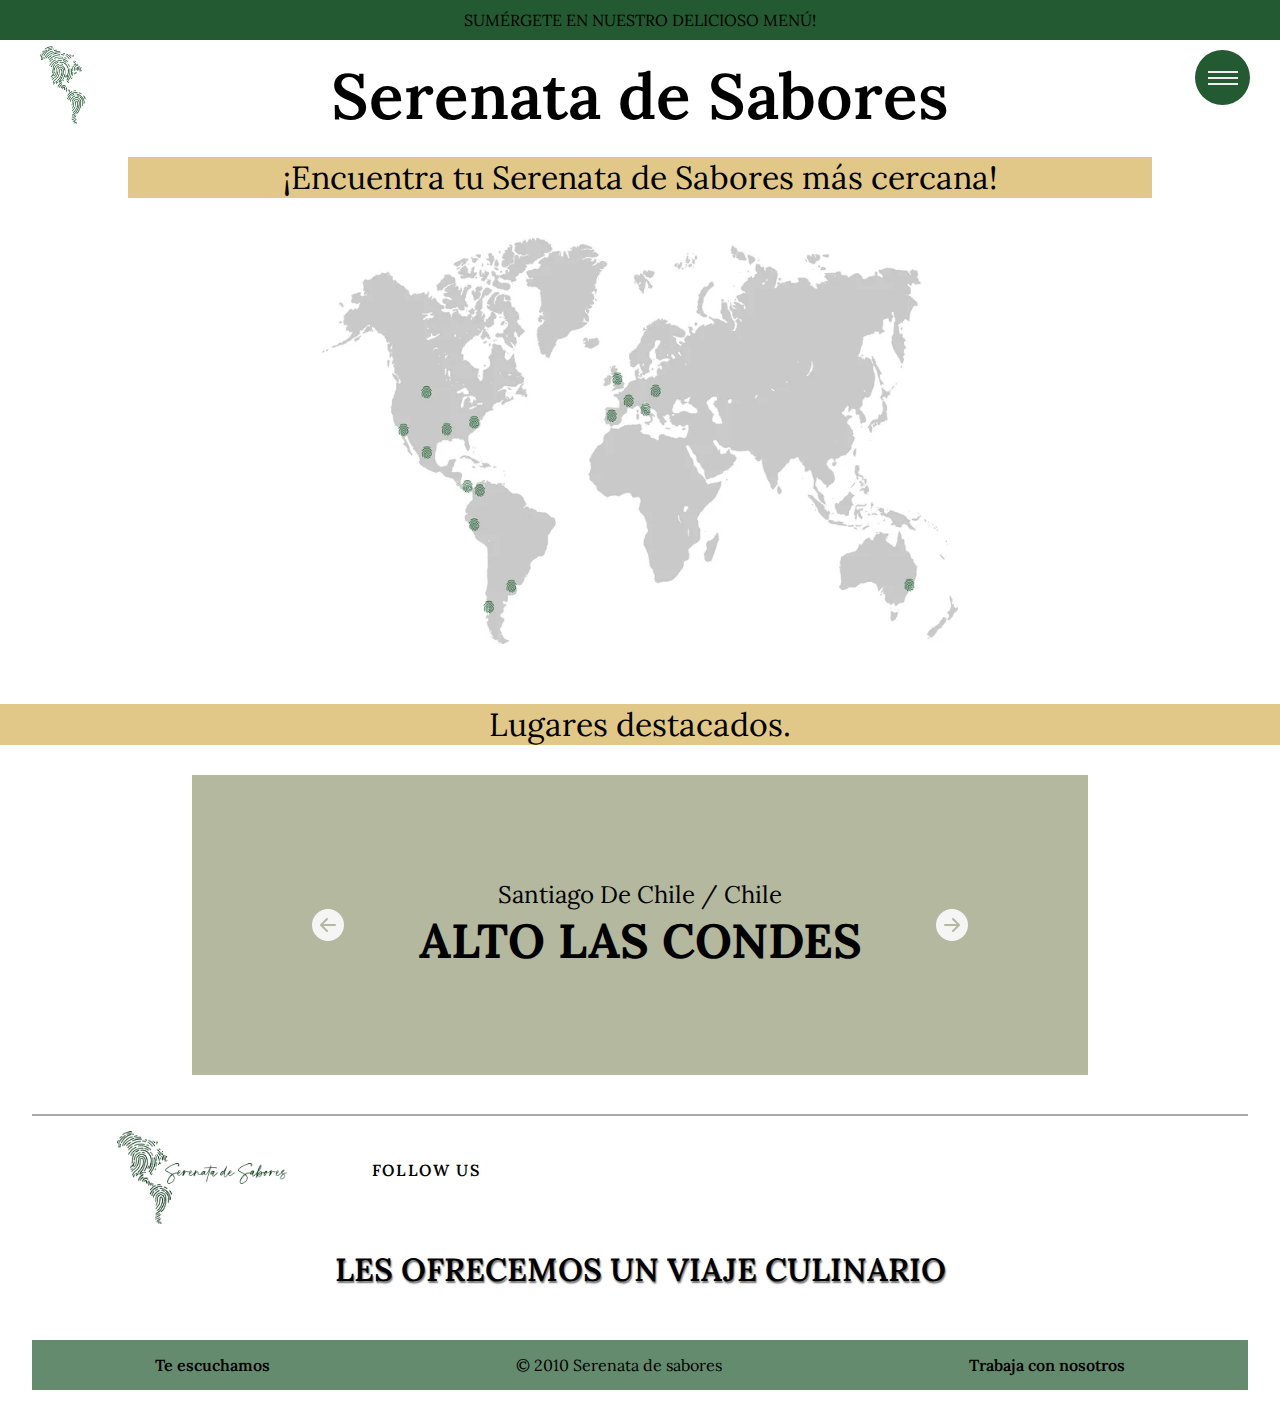
<file: ubicaciones.html>
<!DOCTYPE html>
<html lang="en">
<head>
    <meta charset="UTF-8">
    <meta name="viewport" content="width=device-width, initial-scale=1.0">

    <!-- Primary Meta Tags -->
    <title>Serenata de Sabores - Descubra nuestras sedes.</title>
    <meta name="title" content="Serenata de Sabores - Descubra nuestras sedes." />
    <meta name="description" content="Conozca la presencia global de Serenata de Sabores. Experimenta el viaje culinario en varios rincones del planeta." />

    <!-- Open Graph / Facebook -->
    <meta property="og:type" content="website" />
    <meta property="og:url" content="https://bivi15.github.io/serenatadesabores/ubicaciones.html" />
    <meta property="og:title" content="Serenata de Sabores - Descubra nuestras sedes." />
    <meta property="og:description" content="Conozca la presencia global de Serenata de Sabores. Experimenta el viaje culinario en varios rincones del planeta." />
    <meta property="og:image" content="https://metatags.io/images/meta-tags.png" />

    <!-- Twitter -->
    <meta property="twitter:card" content="summary_large_image" />
    <meta property="twitter:url" content="https://bivi15.github.io/serenatadesabores/ubicaciones.html" />
    <meta property="twitter:title" content="Serenata de Sabores - Descubra nuestras sedes." />
    <meta property="twitter:description" content="Conozca la presencia global de Serenata de Sabores. Experimenta el viaje culinario en varios rincones del planeta." />
    <meta property="twitter:image" content="https://metatags.io/images/meta-tags.png" />

    <!-- Meta Tags Generated with https://metatags.io -->

    <link rel="stylesheet" href="css/index.css">
    <script src="js/ubicaciones.js" defer></script>
    <link rel="preconnect" href="https://fonts.googleapis.com">
    <link rel="preconnect" href="https://fonts.gstatic.com" crossorigin>
    <link href="https://fonts.googleapis.com/css2?family=Lora:ital,wght@0,400..700;1,400..700&display=swap" rel="stylesheet">
</head>
<body>
    <!--El header tiene la misma distribución del Homepage-->
    <header class="header">
        <p class="header__p"><a href="platos.html" title="Menú">Sumérgete en nuestro delicioso menú!</a></p>
        <!--El nombre del restaurante va a redirigir siempre al Homepage-->
        <h1 class="header__title"><a href="index.html" title="Homepage">Serenata de Sabores</a></h1>
        <div class="header__wrapper">
            <picture class="header__picture">
                <img src="assets/logo/logo.webp" alt="Logo" class="header__logo" title="Logo">
            </picture>
            <!--El menú tipo hamburguesa se va a desplegar cubriendo toda la página y va a contar con 5 links-->
            <nav class="header__nav">
                <div class="header__menu">
                    <div class="header__line linea"></div>
                    <div class="header__line lineb"></div>
                    <div class="header__line linec"></div>
                </div>
                <div class="header__bgcover"></div>
                <ul class="header__navlist">
                    <li class="header__navitem">
                        <a href="ubicaciones.html" class="header__navlink" title="Ubicación">Ubicación</a>
                    </li>
                    <li class="header__navitem">
                        <a href="somos.html" class="header__navlink" title="Somos">Quiénes somos</a>
                    </li>
                    <li class="header__navitem">
                        <a href="ayudante.html" class="header__navlink" title="Ayudante">Ayudante de cocina</a>
                    </li>
                    <li class="header__navitem">
                        <a href="platos.html" class="header__navlink" title="Menú">Menú</a>
                    </li>
                    <li class="header__navitem">
                        <a href="contacto.html" class="header__navlink" title="Contacto">Contacto</a>
                    </li>
                </ul>
            </nav>
        </div>
    </header>
    <!--El main se va a dividir en dos secciones.-->
    <main class="main">
        <!--La sección uno muestra un mapa-->
        <section class="mapa">
            <h2 class="mapa__titulo">¡Encuentra tu Serenata de Sabores más cercana!</h2>
            <div class="mapa__container">
                <img src="assets/mapa.webp" alt="Mapa" title="Mapa" class="mapa__frame">
            </div>
        </section>
        <!--La sección dos muentra los lugares destacados donde se encuentran los restaurantes-->
        <section class="lugares">
            <h2 class="lugares__titulo">Lugares destacados.</h2>
            <div class="lugares__slider">
                <!--Container de los lugares-->
                <div class="lugares__container">
                    <div class="lugares__pais isVisible">
                        <h3 class="lugares__ciudad">Santiago de Chile / Chile</h3>
                        <p class="lugares__ubicacion">Alto las Condes</p>
                    </div>
                    <div class="lugares__pais">
                        <h3 class="lugares__ciudad">Bogotá / Colombia</h3>
                        <p class="lugares__ubicacion">Zona G - calle 66</p>
                    </div>
                    <div class="lugares__pais">
                        <h3 class="lugares__ciudad">Quito / Ecuador</h3>
                        <p class="lugares__ubicacion">Mall El Jardín</p>
                    </div>
                    <div class="lugares__pais">
                        <h3 class="lugares__ciudad">Madrid / España</h3>
                        <p class="lugares__ubicacion">Fuencarral</p>
                    </div>
                    <div class="lugares__pais">
                        <h3 class="lugares__ciudad">Ciudad de México / México</h3>
                        <p class="lugares__ubicacion">Paseo Acoxpa</p>
                    </div>
                    <div class="lugares__pais">
                        <h3 class="lugares__ciudad">Panamá / Panamá</h3>
                        <p class="lugares__ubicacion">Marbella</p>
                    </div>
                </div>
                <!--Botones de siguiente y anterior-->
                <button class="lugares__arrow arrowsnext" title="arrow">
                    <svg xmlns="http://www.w3.org/2000/svg" width="16" height="16" fill="currentColor" class="bi bi-arrow-right-circle-fill" viewBox="0 0 16 16">
                    <path d="M8 0a8 8 0 1 1 0 16A8 8 0 0 1 8 0M4.5 7.5a.5.5 0 0 0 0 1h5.793l-2.147 2.146a.5.5 0 0 0 .708.708l3-3a.5.5 0 0 0 0-.708l-3-3a.5.5 0 1 0-.708.708L10.293 7.5z"/>
                  </svg>
                </button>
                <button class="lugares__arrow arrowsprev" title="arrow">
                    <svg xmlns="http://www.w3.org/2000/svg" width="16" height="16" fill="currentColor" class="bi bi-arrow-left-circle-fill" viewBox="0 0 16 16">
                    <path d="M8 0a8 8 0 1 0 0 16A8 8 0 0 0 8 0m3.5 7.5a.5.5 0 0 1 0 1H5.707l2.147 2.146a.5.5 0 0 1-.708.708l-3-3a.5.5 0 0 1 0-.708l3-3a.5.5 0 1 1 .708.708L5.707 7.5z"/>
                  </svg>
                </button>
            </div>
        </section>
    </main>
    <!--El footer va a tener la misma distribuación que en el homepage-->
    <footer class="footer">
        <!--En la primera parte está el logo y las redes sociales-->
        <div class="footer__partea">
            <picture class="footer__picture">
                <img src="assets/logo/logotipo.webp" alt="Logo" class="footer__logo" title="Logo" loading="lazy">
            </picture>
            <!--Las redes sociales van a ser puestas como un menú de navegación-->
            <div class="footer__redes redes">
                <div class="redes__wrapper">
                    <div class="redes__menu">
                        <div class="redes__follow">Follow us</div>
                        <div class="redes__line"></div>
                        <div class="redes__nav"> 
                            <a href="https://www.facebook.com/" class="redes__link" title="Facebook" target="_blank" rel="noreferrer">Facebook</a>
                            <a href="https://www.instagram.com/" class="redes__link" title="Instagram" target="_blank" rel="noreferrer">Instagram</a>
                            <a href="https://x.com/i/flow/login" class="redes__link" title="Twitter" target="_blank" rel="noreferrer">Twitter</a>
                            <a href="https://www.youtube.com/" class="redes__link" title="Youtube" target="_blank" rel="noreferrer">Youtube</a>
                        </div>
                    </div>
                </div>
            </div>
        </div>
        <!--En la segunda parte está el slogan del restaurante-->
        <h3 class="footer__slogan">Les ofrecemos un viaje culinario</h3>
        <!--En la tercera parte estarán las partes para trabajar en el restaurante, dejar reseñas y el copyright-->
        <div class="footer__parteb">
            <p class="footer__opinion"><a href="contacto.html" title="Escuchamos">Te escuchamos</a></p>
            <p class="footer__copy">© 2010 Serenata de sabores</p>
            <p class="footer__trabaja"><a href="contacto.html" title="Trabaja">Trabaja con nosotros</a></p>
        </div>
    </footer>
</body>
</html>
</file>
<file: css/index.css>
* {
    margin: 0;
    padding: 0;
    border: 0;
    box-sizing: border-box;
}

li {
    list-style: none;
}

h1, h2, h3, h4, h5, h6 {
    font-size: inherit;
    font-weight: inherit;
}

a {
    color: inherit;
    text-decoration: none;
    display: block;
}

p a {
    display: inline;
}

img, picture, video, iframe, svg {
    display: block;
    width: 100%;
    height: initial;

}

svg {
    fill: currentColor;
}

form, input, label, select, option, textarea, button {
    font-size: inherit;
    font-family: inherit;
    display: block;
    background-color: transparent;
}

:root {
    font-size: 100%;
}

html {
    scroll-behavior: smooth;
}

body {
    font-family: "Lora", sans-serif, serifs;
}
/* Fin reset */

/*tipogrrafía Lora CSS*/
.lora {
  font-family: "Lora", sans-serif, serif;
  font-style: normal;
}



/* HEADER de todas las páginas */
.header {
    width: 100%;
    min-height: 7.5rem;
    /* background-color: rebeccapurple; */
    position: relative;
}
.header__p {
    width: 100%;
    min-height: 1.875rem;
    padding: .625rem 0;
    background-color: #235A32;
    text-align: center;
    text-transform: uppercase;
}
.header__wrapper {
    width: 100%;
    display: grid;
    grid-template-columns: repeat(2 , 1fr);
}
.header__picture {
    width: 30%;
    /* background-color: darkblue; */
    position: absolute;
    top: calc(30%);
}
.header__logo {
    width: 12%;
    margin: .3125rem 2.5rem;
}
.header__title {
    width: 100%;
    margin: auto;
    padding-top: .9375rem;
    font-size: 4em;
    font-weight: 600;
    text-align: center;
}
/*Lo que se quiere es hacer el menú de hamburgesa y que la lista con los links se oculten o muestren cuando se abra el menú*/
.header__menu {
    width: 3.4375rem;
    height: 3.4375rem;
    background-color: #235A32;
    position: fixed;
    top: 3.125rem;
    right: 1.875rem;
    border-radius: 50%;
    cursor: pointer;
    display: flex;
    flex-direction: column;
    justify-content: center;
    align-items: center;
    z-index: 2;
    transition: background-color 0.5s;
}
.hasChange .header__menu  {
    background-color: #eef0eb;
}
.header__line {
    width: 1.875rem;
    height: .125rem;
    margin: .125rem 0;
    background-color: #eee;
    transform-origin: right;
}
.hasChange .linea  {
    transform: rotate(-40deg) translateY(-0.3125rem);
    background-color: #68723E;
}
.hasChange .lineb  {
    opacity: 0;
}
.hasChange .linec  {
    transform: rotate(40deg) translateY(.3125rem);
    background-color: #68723E;
}
.header__bgcover {
    background-color: rgba(35, 90, 50, 0.9);
    width: 2.8125rem;
    height: 2.8125rem;
    position: fixed;
    top: 3.4375rem;
    right: 2.1875rem;
    z-index: 1;
    border-radius: 50%;
    transition: transform 0.5s ease;
}
.hasChange .header__bgcover {
    transform: scale(150);
}
.header__navlist {
    width: 100vw;
    height: 100vh;
    position: fixed;
    display: flex;
    flex-direction: column;
    justify-content: flex-start;
    align-items: center;
    gap: 4.375rem;
    z-index: 1;
    opacity: 0;
    visibility: hidden;
    transition: opacity 1s ease;
}
.hasChange .header__navlist {
    opacity: 1;
    visibility: visible;
}
.header__navitem {
    margin: 1vh 0;
}
.header__navlink {
    font-size: 1.5em;
    font-weight: 700;
    text-transform: uppercase;
    text-shadow: .0625rem .0625rem .0313rem black;
    letter-spacing: 0.4em;
    color: #fff;
    transition: letter-spacing 0.2s ease;
}
.header__navlink:hover {
    text-shadow: .125rem .125rem .125rem black;
    letter-spacing: 0.6em;
}



/*MAIN*/

/*HOMEPAGE*/
/*Estilos en común entre las secciones*/
.partes {
    width: 100%;
    min-height: 37.5rem;
    margin: .625rem auto;
}
.partes__titulo {
    width: 80%;
    background-color: #E1C888;
    margin: auto;
    padding: .625rem 4.375rem;
    font-size: 2em;
    font-weight: 400;
}
/*Primera sección, se busca tener un slide de 5 imágenes*/
/*Se pasan las imagenes de los platos cuando se haga click en las flechas o en los botones, al mismo tiempo al hacer hover sobre la imagen se va a poder ver el nomnbre del plato*/
.temporada__slider {
    width: 90%;
    margin: 1.875rem auto;
    padding-top: 1.875rem;
    position: relative;
    overflow: hidden;
}
.temporada__container {
    width: 70%;
    min-height: 33.125rem;
    margin: auto;
    background-color: rgba(104, 114, 62, 0.398);
    position: relative;
}
.temporada__img {
    width: 70%;
    margin: auto;
    position: absolute;
    top: 0;
    left: calc(15%);
    opacity: 0;
    transition: opacity 0.5s ease;
}
.temporada__img.isVisible {
    opacity: 1;
}
.temporada__img:first-child {
    position: static;
}
.temporada__arrow {
    width: 2rem;
    height: 2rem;
    color: whitesmoke;
    position: absolute;
    top: calc(50% - 1rem);
    cursor: pointer;
}
.arrownext {
    right: 16.25rem;
}
.arrownext:hover {
    opacity: 0.5;
}
.arrowprev {
    left: 16.25rem;
}
.arrowprev:hover {
    opacity: 0.5;
}
.temporada__ul {
    width: 100%;
    position: absolute;
    bottom: 0.5rem;
    display: flex;
    flex-flow: row nowrap;
    justify-content: center;
    align-items: center;
    gap: 1rem;
}
.temporada__btn {
    width: 1rem;
    height: 1rem;
    background-color: black;
    border-radius: 50%;
    cursor: pointer;
}
.temporada__btn.esActive {
    background-color: antiquewhite;
}

/*Segunda sección donde se muestra una imagen*/
.restaurante__picture {
    width: 80%;
    min-height: 3.125rem;
    margin: 1.25rem auto;
}
.restaurante__img {
    width: 90%;
    margin: auto;
}

/*Tercera sección donde se muentra en un lightbox 4 imagenes*/
.iconicos__grid {
    width: 70%;
    min-height: 31.25rem;
    background-color: rgba(104, 114, 62, 0.502);
    margin: 1rem auto;
    padding: 1rem;
    display: grid;
    grid-template-columns: repeat(2, 1fr);
    gap: 2rem;
}
.iconicos__img {
    width: 100%;
    margin: auto;
    transition: all 450ms ease;
}
.iconicos__img:hover {
    transform: translateY(-0.1875rem);
    box-shadow: .1875rem .1875rem .1875rem rgba(50, 49, 49, 0.863);
    cursor: pointer;
}
/*El lightbox muestra la imagen selecionada*/
.iconicos__lightbox {
    width: 100%;
    height: 100%;
    background-color: rgba(0, 0, 0, .5);
    backdrop-filter: blur(1.5625rem);
    position: fixed;
    top: 0;
    left: 0;
    display: none;
    flex-flow: column nowrap;
    justify-content: center;
    align-items: center;
    gap: 2rem;
}
.lightbox__img {
    width: 55%;
    height: 70vh;
    border: .3125rem solid #e1c888d5;
    box-shadow: .1875rem .1875rem .1875rem rgba(50, 49, 49, 0.863);
}
.lightbox__btn {
    padding: 0.5rem 2rem;
    margin-left: 61rem;
    font-size: 2em;
    color: #E1C888;
}
.lightbox__btn:hover {
    color: whitesmoke;
    cursor: pointer;
}

/*Última sección donde se van a tener 5 cards de opiniones */
.comentarios__container {
    width: 100%;
    margin: 1.875rem auto .625rem;
    display: flex;
    flex-flow: row wrap;
    justify-content: space-around;
    align-items: flex-start;
    gap: .625rem;
}
.comentarios__cards {
    width: 21.875rem;
    padding: .625rem;
    background-color: rgba(104, 114, 62, 0.599);
    border-radius: 5%;
}
.comentarios__imgprofile {
    width: 7.5rem;
    min-height: 6.25rem;
    margin: auto 1.25rem;
    background-color: red;
    border-radius: 50%;
}
.comentarios__user {
    padding-top: .625rem;
    font-size: 1em;
    font-weight: 700;
    text-align: center;
}
.comentarios__opinion {
    padding: 1.25rem .9375rem;
    font-size: 1em;
}
.comentarios__puntos {
    width: 5.625rem;
    margin: .125rem 3.125rem;
    display: flex;
    flex-flow: row nowrap;
    justify-content: center;
    align-items: center;
}
.star {
    fill: gold;
}



/*UBICACIÓN*/
/*Sección uno donde se muestra el mapa*/
.mapa {
    width: 80%;
    min-height: 18.75rem;
    margin: 1.25rem auto;
}
.mapa__titulo {
    width: 100%;
    background-color: #E1C888;
    margin: auto;
    font-size: 2em;
    font-weight: 400;
    text-align: center;
}
.mapa__container {
    width: 70%;
    margin: auto;
    padding: 2.5rem;
    overflow: hidden;
}
.mapa__frame {
    width: 100%;
}

/*Sección dos donde se va a tener un slider que ponga las ubicaciones destacadas*/
.lugares {
    width: 100%;
    min-height: 25rem;
    margin: .625rem auto;
}
.lugares__titulo {
    width: 100%;
    margin: auto;
    background-color: #E1C888;
    font-size: 2em;
    font-weight: 400;
    text-align: center;
} 
/*Se pasan los nombres de las ubicaciones cuando se haga click en las fleechas*/
.lugares__slider {
    width: 70%;
    margin: 1.875rem auto;
    position: relative;
    overflow: hidden;
} 
.lugares__container {
    width: 100%;
    background-color: rgba(104, 114, 62, 0.5);
    position: relative;
} 
.lugares__pais {
    width: 50%;
    min-height: 18.75rem;
    margin: auto;
    display: flex;
    flex-flow: column nowrap;
    justify-content: center;
    align-items: center;
    position: absolute;
    top: 0;
    left: calc(25%);
    opacity: 0;
    transition: opacity 0.5s ease;
} 
.lugares__pais.isVisible {
    opacity: 1;
}
.lugares__pais:first-child {
    position: static;
}
.lugares__ciudad {
    font-size: 1.5em;
    font-weight: 300;
    text-transform: capitalize;
} 
.lugares__ubicacion {
    font-size: 3em;
    font-weight: 700;
    text-transform: uppercase;
} 
.lugares__arrow {
    width: 2rem;
    color: whitesmoke;
    position: absolute;
    top: calc(50% - 1rem);
    cursor: pointer;
} 
.arrowsnext {
    right: 7.5rem;
} 
.arrowsprev {
    left: 7.5rem;
} 
.arrowsnext:hover, .arrowsprev:hover {
    opacity: 0.5;
}



/*QUIENES SOMOS*/
/*Se tiene una sección que con display: grid, va a estar dividido en dos columnas y seis filas*/
.somos {
    width: 100%;
    min-height: 33.125rem;
    margin: 3.125rem auto;
    padding: 1.25rem 3.125rem;
    background-color: rgba(225, 200, 136, 0.8);
    display: grid;
    grid-template-columns: repeat(2 , 1fr);
    gap: 3.75rem;
}
.somos__titulo {
    width: 100%;
    background-color: rgba(35, 90, 50, 0.5);
    font-size: 2em;
    font-weight: 500;
    text-shadow: .1875rem .0625rem .1875rem rgba(255, 255, 255, 0.527);
    text-align: center;
}
.somos picture {
    width: 90%;
    margin: auto;
}
.somos__picturehis {
    grid-column: 1/2;
}
.somos__phis {
    padding-bottom: .9375rem;
}
.somos p {
    width: 85%;
    font-size: 1.2em;
    margin: auto;
}
.mision {
    grid-column: 2/3;
}
.somos__imgvi {
    grid-row: 6/7;
    grid-column: 2/3;
}
.somos__pvi {
    grid-row: 6/7;
}



/*AYUDANTE DE COCINA*/
.titulo__tip {
    width: 100%;
    margin: 1.25rem 0 0;
    padding: 1.25rem .3125rem;
    background-color: #E1C888;
    font-size: 2em;
    font-weight: 400;
    text-align: center;
}
.tips {
    width: 90%;
    margin: 2.5rem auto;
    display: grid;
    grid-template-columns: repeat(2 , 1fr);
    gap: 1.25rem;
}
.tips__container {
    width: 100%;
    margin: .3125rem .625rem;
    position: relative;
    overflow: hidden;
}
.tips__img {
    width: 100%;
    margin: auto;
    transition: transform 0.5s ease;
}
.tips__img:hover {
    opacity: 0.2;
    cursor: pointer;
    transform: scale(1.1);
}
.tips__texto {
    width: 100%;
    font-size: 1em;
    text-align: center;
    text-shadow: .0625rem .0625rem .0625rem rgba(134, 134, 134, 0.686);
    color: black;
    position: absolute;
    top: calc(65%);
    transition: all 0.5s ease;
    opacity: 0;
    transform: scale(0.5);
}
.tips__titulo {
    font-size: 1.5em;
    font-weight: 400;
}
.tips__container:hover .tips__texto {
    opacity: 1;
    transform: scale(1);
    padding: 1.875rem;
}



/*MENÚ*/
/*Título*/
.titulo__menu {
    width: 100%;
    margin: .625rem 0;
    padding: 1.25rem .3125rem;
    background-color: #E1C888;
    font-size: 2.4em;
    font-weight: 400;
    text-align: center; 
}

span {
    font-weight: bold;
}
/*Opciones para ir a cada una de las secciones del menú*/
.opcion {
    width: 100%;
    min-height: 3.75rem;
    margin: 3.125rem auto;
    background-color: rgba(35, 90, 50, 0.7);
    display: flex;
    flex-flow: row nowrap;
    justify-content: space-around;
    align-items: center;
}
.opcion__menu:hover {
    font-weight: 600;
    text-decoration: underline;
}

/*Secciones de los cinco acordeones*/
.entrada, .fuertes, .alcoholicas, .bebidas, .postres {
    width: 100%;
    margin-bottom: 3.125rem;
    display: flex;
    flex-flow: column nowrap;
    justify-content: flex-start;
    align-items: flex-start;
    gap: 1.25rem;
}
.entrada__titulo, .fuertes__titulo, .alcoholicas__titulo, .bebidas__titulo, .postres__titulo {
    width: 100%;
    padding: .625rem 4.375rem;
    background-color: #E1C888;
    font-size: 2.5em;
    font-weight: 600;
    text-shadow: .125rem .0625rem .125rem rgba(255, 255, 255, 0.737);
}
.acordeon {
    width: 80%;
    /* background-color: rgba(35, 90, 50, 0.7); */
    border-radius: 1.25rem;
    margin: 0.5rem auto;
    padding: 2rem;
}
.bloque {
    background-color: rgba(225, 200, 136, 0.6);
    box-shadow: -0.2rem -0.1rem 0.1rem rgba(158, 158, 158, 0.595);
    border-radius: 1.25rem;
    margin: 0 0 1rem;
    padding: 1rem;
}
.titulom {
    font-size: 2em;
    text-transform: capitalize;
    text-align: center;
    background-color: rgba(104, 114, 62, 0.501);
    box-shadow: -0.2rem -0.1rem 0.1rem rgba(158, 158, 158, 0.595);
    border-radius: 1.25rem;
    margin: 0 0 1rem;
    padding: 1rem;
}
.titulom:hover {
    cursor: pointer;
    background-color: rgba(35, 90, 50, 0.502);
    border: .0313rem solid whitesmoke;
    border-radius: 1.25rem;
    box-shadow: 0.1rem 0.1rem 0.1rem rgba(101, 101, 101, 0.595);
}
.picture {
    width: 60%;
    margin: auto;
    height: 0;
    overflow: hidden;
    transition: height 4s ease;
}
.img {
    width: 65%;
    margin: auto;
}
.p {
    font-size: 1.3em;
    text-align: center;
    padding-top: .9375rem;
    height: 0;
    overflow: hidden;
    transition: height 4s ease;
}
.bloque.isActivo .p, .bloque.isActivo .picture {
    height: auto;
}

/*El comentario final*/
.comentario {
    width: 75%;
    margin: auto;
    padding-bottom: 3.125rem;
    font-size: 1.5em;
    font-weight: 400;
}



/*CONTACTO*/
.titulo {
    width: 100%;
    min-height: 7.5rem;
    background-color: #E1C888;
    margin: 1.25rem auto;
    display: flex;
    flex-flow: column nowrap;
    justify-content: flex-start;
    align-items: center;
}
.titulo__contacto {
    font-size: 4em;
    font-weight: 400;
    padding-bottom: .3125rem;
}
.titulo__mensaje {
    font-size: 1.3em;
    font-weight: 200;
}

/*Opciones para ir a los dos formularios, con un color de background*/
.opciones {
    width: 100%;
    min-height: 3.75rem;
    background-color: rgba(35, 90, 50, 0.7);
    font-size: 1.5em;
    display: flex;
    flex-flow: row nowrap;
    justify-content: space-around;
    align-items: center;
}
.opciones__escuchamos:hover {
    font-weight: 600;
    text-decoration: underline;
}
.opciones__trabaja:hover {
    font-weight: 600;
    text-decoration: underline;
}

/*Modificaciones generales del form*/
input[type="radio"] {
    display: inline-block;
    cursor: pointer;
}
input[type="text"] {
    background-color: rgba(176, 156, 105, 0.7);
    width: 100%;
    padding: 0.6rem 1rem;
    border-radius: 1.875rem;
    font-size: 1.2rem;
    color: #777;
    margin: 0.5rem 0;
} 
textarea {
    background-color: rgba(176, 156, 105, 0.7);
    width: 100%;
    height: 12.5rem;
    border-radius: .625rem;
    font-size: 1.2rem;
    color: #777;
}
input[type="text"]::placeholder {
    color: #d2d2d2;
}
select {
    border: .0625rem solid rgba(0, 0, 0, 0.667);
    border-radius: .25rem;
}
input[type="submit"] {
    background-color: rgba(225, 200, 136, 0.863);
    border-radius: .625rem;
    font-size: 1.2rem;
    color: rgba(0, 0, 0, 0.809);
    padding: 0.6rem 1rem;
    cursor: pointer;
}
.form {
    width: 50%;
    margin: auto;
    font-size: 2em;
    font-weight: 700;
    text-align: center;
    
}
.container  {
    width: 60%;
    border: .125rem solid #E1C888;
    border-radius: 1.875rem;
    box-shadow: .125rem .125rem .0625rem rgba(0, 0, 0, 0.384);
    background-color: rgba(225, 200, 136, 0.6);
    margin: 2rem auto;
    padding: 2.5rem;
}

/*Formulario de te escuchamos*/
.escuchamos__radio, .escuchamos__pais, .escuchamos__mensaje {
    padding-bottom: 1.25rem;
}

.escuchamos {
    width: 100%;
    min-height: 46.875rem;
    margin: 1.25rem auto;
}

/*Formulario de trabaja con nosotros*/
.trabaja {
    width: 100%;
    min-height: 34.375rem;
    margin: 1.25rem auto;
}

.trabaja__radio, .trabaja__pais, .trabaja__puesto, .trabaja__horario {
    padding-bottom: 1.25rem;
}



/*FOOTER para todas las páginas*/
/*Primera parte donde está el logo y las redes sociales*/
.footer {
    width: 95%;
    min-height: 5.625rem;
    margin: auto;
    border-top: .125rem solid rgba(0, 0, 0, 0.336);
    display: flex;
    flex-flow: column nowrap;
    justify-content: flex-start;
    align-items: flex-start;
}
.footer__partea {
    width: 100%;
    min-height: 5rem;
    margin: .3125rem auto;
    display: flex;
    flex-flow: row nowrap;
    justify-content: space-around;
    align-items: center;
}
.footer__picture {
    width: 100%;
    margin: .625rem auto 0;
}
.footer__logo {
    width: 50%;
    margin: auto 6.25rem;
}

/*En las redes se quiere que vayan apareciendo desde abajo cuando se hace hover sobre el follow y vayan subiendo de a pocos*/
.footer__redes {
    width: 80%;
    min-height: 1.5625rem;
    margin: .625rem 0;
}
.redes__wrapper {
    width: 100%;
}
.redes__menu {
    width: 100%;
    display: flex;
    flex-flow: row nowrap;
    justify-content: flex-end;
    align-items: center;
    cursor: pointer;
    pointer-events: none;
}
.redes__menu:hover {
    pointer-events: auto;
}
.redes__follow, .redes__link {
    font-size: 1em;
    font-weight: 600;
    text-transform: uppercase;
    letter-spacing: 0.1em;
    margin-right: 2rem;
}
.redes__follow {
    width: 80%;
    pointer-events: auto;
}
.redes__line {
    width: 6.25rem;
    height: .1rem;
    margin-right: 5rem;
    position: relative;
}
.redes__line::after {
    content: "";
    position: absolute;
    width: 0;
    height: 100%;
    background-color: black;
    transition: width 0.5s ease;
}
.redes__menu:hover .redes__line::after {
    width: 100%;
}
.redes__nav {
    display: flex;
    flex-flow: row nowrap;
    justify-content: flex-end;
    align-items: center;
}
.redes__link {
    pointer-events: auto;
    position: relative;
    top: 5rem;
    opacity: 0;
}
.redes__menu:hover .redes__link {
    top: 0;
    opacity: 1;
}
.redes__link:nth-child(1) {
    transition: top 0.4s 0.1s, opacity 0.4s 0.1s;
}
.redes__link:nth-child(2) {
    transition: top 0.4s 0.2s, opacity 0.4s 0.2s;
}
.redes__link:nth-child(3) {
    transition: top 0.4s 0.3s, opacity 0.4s 0.3s;
}
.redes__link:nth-child(4) {
    transition: top 0.4s 0.4s, opacity 0.4s 0.4s;
}
.redes__link:nth-child(5) {
    transition: top 0.4s 0.5s, opacity 0.4s 0.5s;
}
/*Segunda parte es el slogan*/
.footer__slogan {
    width: 100%;
    margin: 1.25rem auto;
    font-size: 2em;
    font-weight: 600;
    text-transform: uppercase;
    text-align: center;
    text-shadow: 0.1rem 0.1rem 0.1rem rgba(0, 0, 0, 0.56);
}
/*Links donde se dirigen a la página de contacto*/
.footer__parteb {
    width: 100%;
    min-height: 3.125rem;
    margin: 1.875rem auto;
    background-color: rgba(35, 90, 50, 0.7);
    display: flex;
    flex-flow: row nowrap;
    justify-content: space-around;
    align-items: center;
}
.footer__opinion {
    font-weight: 600;
}
.footer__copy {
    font-size: 1em;
}
.footer__trabaja {
    font-weight: 600;
}



/*Media Queries*/

@media (max-width: 1440px) {
    /*FOOTER*/
    .redes__follow, .redes__link {
        margin-right: 3rem;
    }
    .footer__logo {
        margin: 0 auto auto;
    }
}
@media (max-width: 1200px) {
    /* HEADER*/
    .header__picture {
        width: 40%;
        top: calc(30%);
    }
    .header__p {
        width: 100%;
        padding: auto;
        margin: auto;
    }
    /*HOMEPAGE*/
    .temporada, .restaurante, .iconicos {
        min-height: 31.25rem;
    }
    .temporada__container {
        width: 90%;
        min-height: 31.25rem;
    }
    .arrownext {
        right: 5.9375rem;
    }
    .arrowprev {
        left: 5.9375rem;
    }
    .iconicos__grid {
        width: 90%;
    }
    .lightbox__img {
        width: 55vw;
        height: 60vh;
    }
    .lightbox__btn {
        margin-left: 37.5rem;
    }
    /*UBICACIÓN*/
    .mapa__container {
        width: 90%;
    }
    .lugares__pais {
        text-align: center;
    } 
    .lugares__ubicacion {
        font-size: 2.8em;
    }
    /*AYUDANTE*/
    .tips__texto {
        top: calc(55%);
    }
    /*MENÚ*/
    .opcion__menu {
        font-size: 1.3em;
    }
    .img {
        width: 85%;
    }
    /*FOOTER*/
    .redes__follow, .redes__link {
        margin-right: 2.5rem;
    }
    .footer__logo {
        width: 80%;
    }
}
@media (max-width: 992px) {
    /*HEADER*/
    .header__picture {
        width: 60%;
    }
    .header__logo {
        margin: .3125rem 0 .3125rem 1.875rem;
    }
    /*HOMEPAGE*/
    .temporada, .restaurante, .iconicos {
        min-height: 25rem;
    }
    .partes__titulo {
        width: 90%;
        font-size: 2em;
    }
    .temporada__container {
        width: 85%;
        min-height: 20.625rem;
    }
    .arrownext {
        right: 5.625rem;
    }
    .arrowprev {
        left: 5.625rem;
    }
    .iconicos__grid {
        width: 90%;
        grid-template-columns: 1fr;
    }
    .lightbox__img {
        width: 55vw;
        height: 30vh;
    }
    .lightbox__btn {
        margin-left: 25rem;
    }
    /*UBICACIÓN*/
    .mapa__container {
        width: 100%;
    }
    .lugares__ciudad {
        font-size: 1.3em;
    }
    .lugares__ubicacion {
        font-size: 1.9em;
    }
    .arrowsnext {
        right: 1.5625rem;
    } 
    .arrowsprev {
        left: 1.5625rem;
    }
    /*SOMOS*/
    .somos {
        display: flex;
        flex-direction: column;
    }
    .somos img {
        width: 85%;
        margin: auto;
    }
    /*AYUDANTE*/
    .tips {
        grid-template-columns: 1fr;
    }
    .tips__texto {
        font-size: 1.5em;
        top: calc(60%);
    }
    .tips__titulo {
        font-size: 2em;
    }
    /*MENÚ*/
    .opcion__menu {
        font-size: 0.9em;
        font-weight: 500;
    }
    .acordeon {
        width: 90%;
    }
    .img {
        width: 100%;
    }
    /*FOOTER*/
    .footer__partea {
        flex-flow: column nowrap;
    }
    .footer__redes {
        width: 90%;
    }
    .redes__menu {
        justify-content: flex-start;
    }
    .redes__follow, .redes__link {
        font-size: 0.8em;
        margin-right: 2rem;
    }
    .footer__picture {
        width: 60%;
    }
    .footer__logo {
        width: 50%;
    }
}
@media (max-width: 768px) {
    /*HEADER*/
    .header__menu, .header__bgcover {
        right: calc(10% - 3.4375rem);
    }
    .header__logo {
        display: none;
    }
    .header__title {
        text-align: left;
    }
    /*HOMEPAGE*/
    .temporada, .restaurante {
        min-height: 18.75rem;
    }
    .partes__titulo {
        width: 95%;
        font-size: 1.8em;
    }
    .temporada__container {
        width: 90%;
        min-height: 18.125rem;
    }
    .arrownext {
        right: 3.75rem;
    }
    .arrowprev {
        left: 3.75rem;
    }
    .lightbox__img {
        width: 58vw;
        height: 45vh;
    }
    .lightbox__btn {
        margin-left: 21.875rem;
    }
    /*UBICACIÓN*/
    .mapa {
        width: 100%;
    }
    .arrowsnext {
        right: 1.875rem;
    } 
    .arrowsprev {
        left: 1.875rem;
    }
    .lugares__container {
        min-height: 9.375rem;
    }
    .lugares__ciudad {
        font-size: 1em;
    }
    .lugares__ubicacion {
        font-size: 1.5em;
    } 
    /*AYUDANTE*/
    .tips__texto {
        font-size: 1em;
    }
    .tips__titulo {
        font-size: 1.5em;
    }
    /*MENÚ*/
    .opcion {
        flex-wrap: wrap;
    }
    .opcion__menu {
        font-size: 1.5em;
        font-weight: 500; 
    }
    .acordeon {
        width: 100%;
    }
    .titulom {
        font-size: 1.2em;
    }
    /*FOOTER*/
    .redes__follow {
        font-size: 0.7em;
    }
    .redes__nav {
        flex-wrap: wrap;
    }
    .footer__parteb {
        font-size: 1.2em;
    }
}
@media (max-width: 600px) {
    /*HEADER*/
    .header__menu, .header__bgcover {
        right: calc(15% - 3.4375rem);
    }
    .header__p {
        font-size: 0.8em;
        padding: 0;
        margin: 0;
    }
    .header__title {
        font-size: 3.6em;
    }
    .header__navlink {
        font-size: 1.1em;
    }
    /*HOMPAGE*/
    .partes__titulo {
        width: 90%;
        font-size: 1.5em;
    }
    .temporada__container {
        width: 100%;
        min-height: 12.5rem;
    }
    .arrownext {
        right: .625rem;
    }
    .arrowprev {
        left: .625rem;
    }
    .lightbox__img {
        width: 90vw;
        height: 30vh;
    }
    .lightbox__btn {
        padding: .0625rem 2rem;
        margin-left: 18.75rem;
    }
    /*UBICACIÓN*/
    .mapa__titulo {
        text-align: left;
    }
    .lugares__ciudad {
        font-size: 0.8em;
    }
    .lugares__ubicacion {
        font-size: 1em;
    }
    .arrowsnext {
        right: .9375rem;
    } 
    .arrowsprev {
        left: .9375rem;
    }
    /*SOMOS*/
    .somos picture {
        width: 100%;
        margin: 0 auto;
    }
    .somos p {
        width: 100%;
        margin: 0 auto;
    }
    /*AYUDANTE*/
    .tips__texto {
        font-size: 0.9em;
        top: calc(16%);
    }
    .tips__titulo {
        font-size: 2em;
    }
    /*MENÚ*/
    .opcion__menu {
        font-size: 1.1em; 
    }
    .entrada__titulo, .fuertes__titulo, .alcoholicas__titulo, .bebidas__titulo, .postres__titulo {
        padding: .625rem 1.25rem;
    }
    .picture {
        width: 90%;
    }
    /*CONTACTO*/
    .trabaja {
        min-height: 37.5rem;
    }
    .opciones {
        font-size: 1.3em;
    }
    .container {
        width: 90%;
    }
    .escuchamos__titulo, .trabaja__titulo {
        width: 100%;
    }
    /*FOOTER*/
    .footer__logo {
        width: 90%;
    }
    .footer__redes {
        width: 70%;
    }
    .footer__parteb {
        display: grid;
        grid-template-columns: 1fr;
        justify-items: center;
    }
    .footer__copy {
        grid-row: 3/4;
    }
}
</file>
